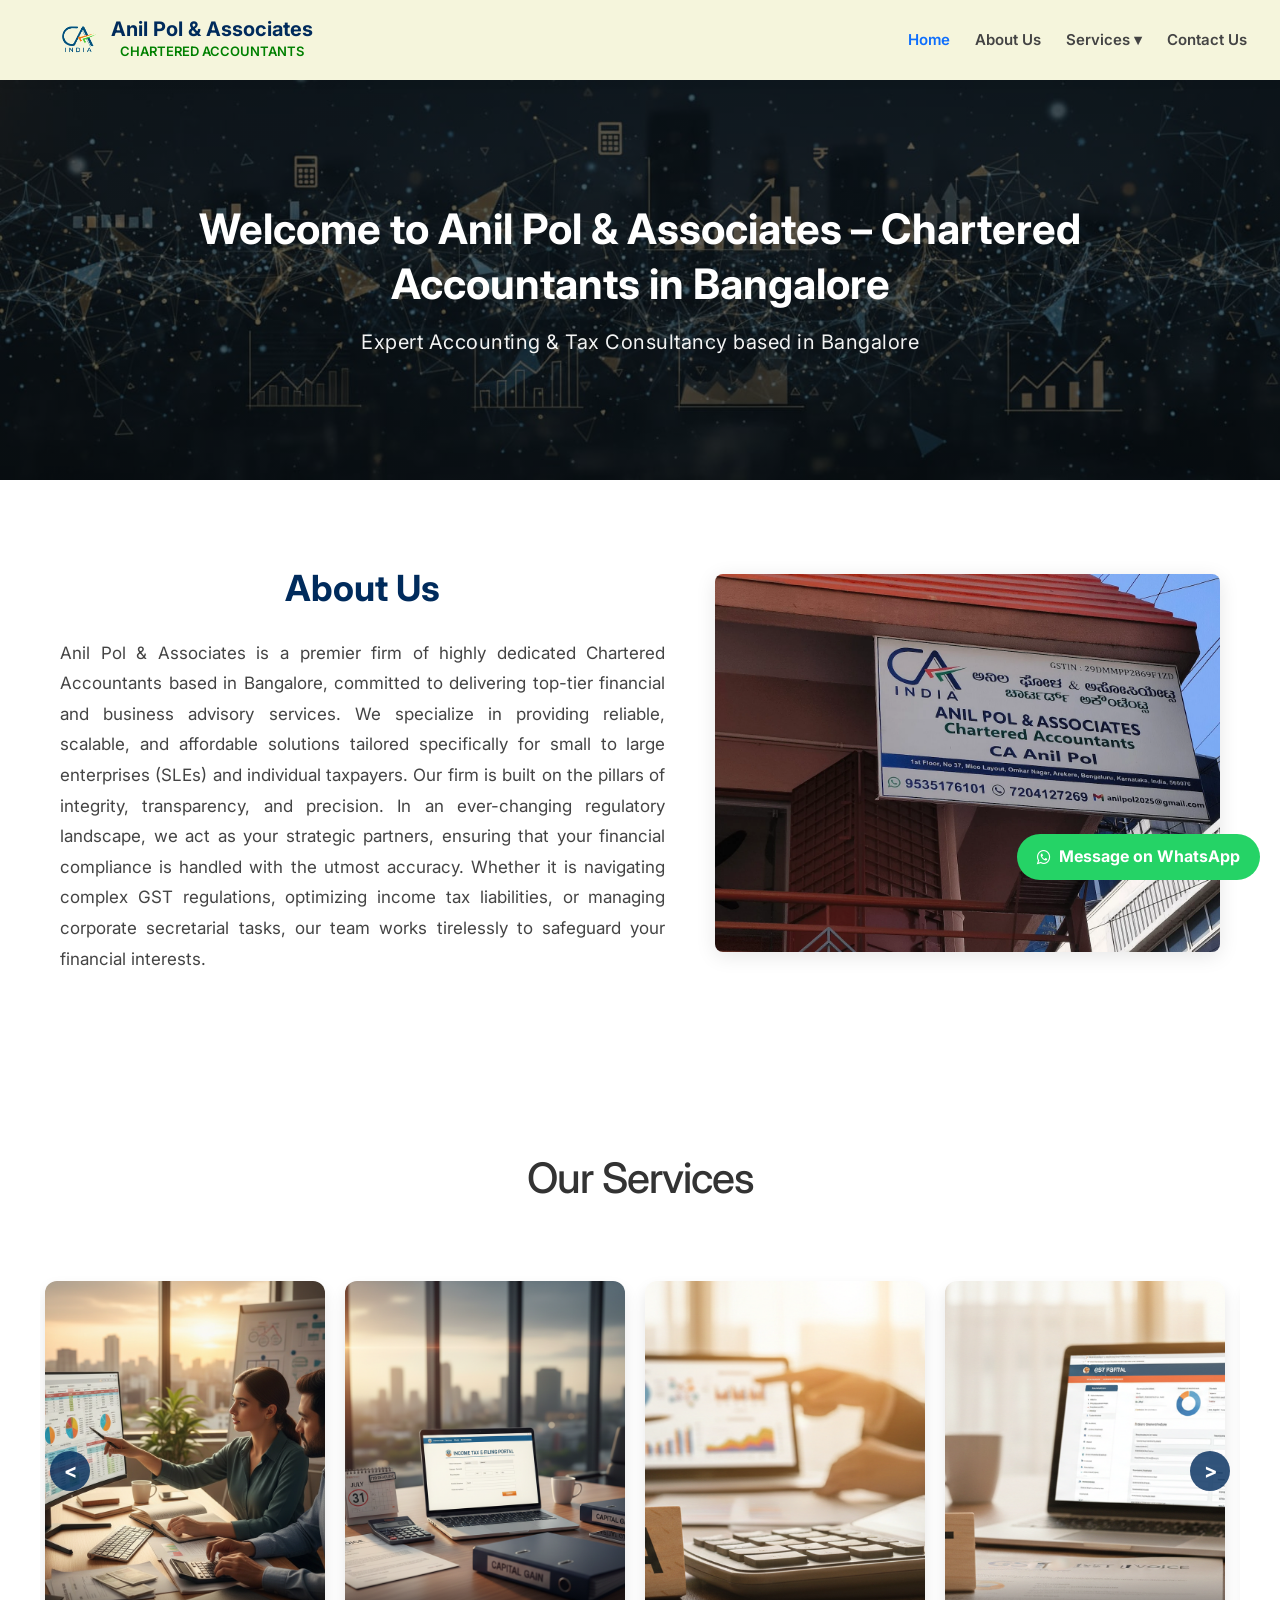
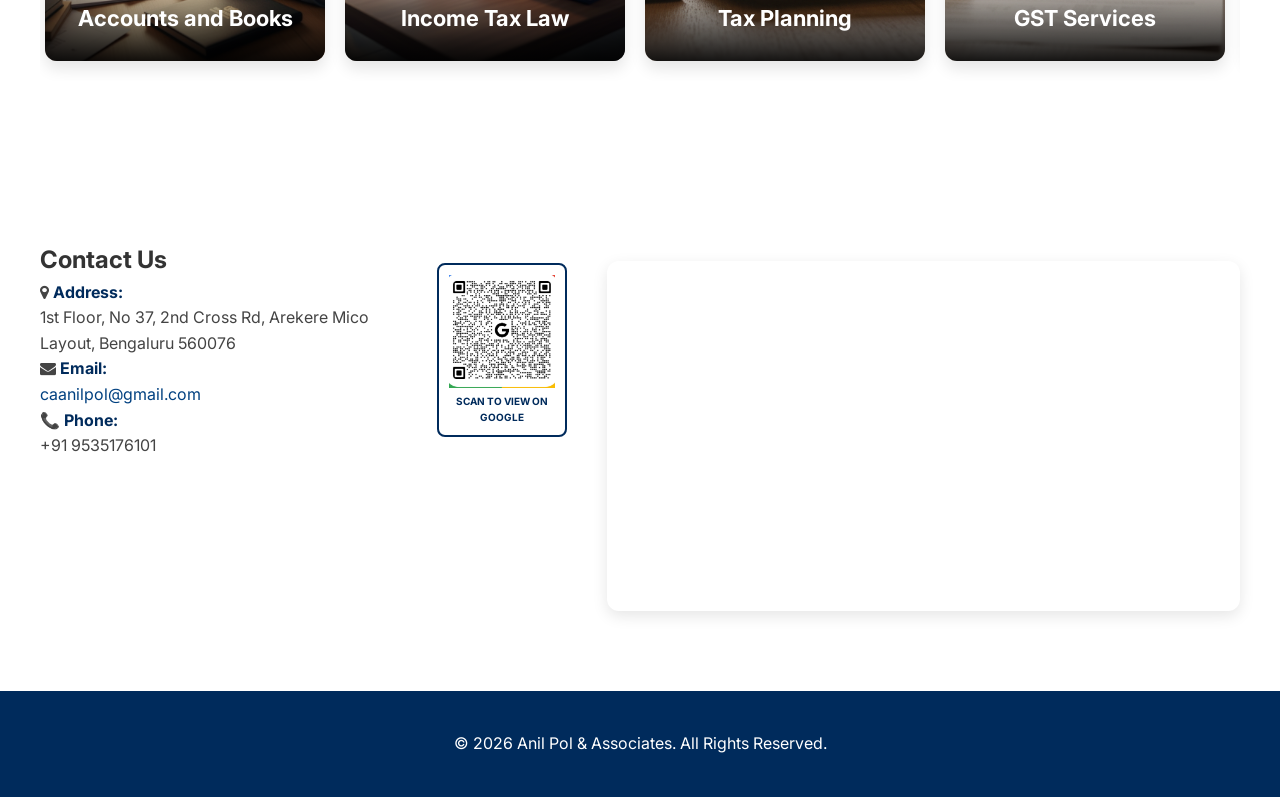
<file: index.html>
<!DOCTYPE html>
<html lang="en">
<head>
    <meta charset="UTF-8">
    <meta name="viewport" content="width=device-width, initial-scale=1.0">
    <meta name="google-site-verification" content="uOSFRYPXPcYVcTmSKEs0NU5tKs5gVDglqtIhGWwEavU" />
    <!-- PRIMARY SEO TITLE -->
    <title>Anil Pol & Associates | Chartered Accountants in Bangalore | CA Services</title>

    <!-- SEO DESCRIPTION (VERY IMPORTANT) -->
    <meta name="description" content="Anil Pol & Associates is a professional Chartered Accountant firm in Bangalore providing Accounting, GST, Income Tax, Auditing, Compliance and Virtual CFO services for businesses and individuals.">

    <!-- SEO KEYWORDS -->
    <meta name="keywords" content="Chartered Accountant Bangalore, CA in Bangalore, GST Consultant Bangalore, Income Tax Filing, Accounting Services India, Auditing Services, Anil Pol & Associates">

    <!-- AUTHOR -->
    <meta name="author" content="Anil Pol & Associates">

    <!-- GOOGLE INDEXING -->
    <meta name="robots" content="index, follow">
    <meta name="geo.region" content="IN-KA">
<meta name="geo.placename" content="Bangalore">
<meta name="geo.position" content="12.890686;77.594685">

    <!-- CANONICAL URL -->
    <link rel="canonical" href="https://canilpol.com/">

    <!-- OPEN GRAPH (For WhatsApp & Social Media Preview) -->
    <meta property="og:title" content="Anil Pol & Associates | Chartered Accountants">
    <meta property="og:description" content="Expert Accounting, GST and Tax Consultancy Services in Bangalore.">
    <meta property="og:image" content="https://canilpol.com/images/ca.jpeg">
    <meta property="og:url" content="https://canilpol.com/">
    <meta property="og:type" content="website">
   

    <!-- FAVICON (Optional but Recommended) -->
    <link rel="icon" href="images/ca.jpeg">

    <!-- CSS -->
    <link rel="stylesheet" href="style.css">

    <!-- GOOGLE FONT -->
    <link href="https://fonts.googleapis.com/css2?family=Inter:wght@400;600;700&display=swap" rel="stylesheet">

    <!-- FONT AWESOME -->
    <link rel="stylesheet" href="https://cdnjs.cloudflare.com/ajax/libs/font-awesome/4.7.0/css/font-awesome.min.css">
    
</head>
<body>
    <a href="https://wa.me/9535176101" class="whatsapp-float" target="_blank">
    <i class="fa fa-whatsapp"></i> <span>Message on WhatsApp</span>
</a>

    <header class="main-header">
        <div class="header-container">
            <div class="logo-area" onclick="location.href='index.html'">
    <img src="images/ca.jpeg" alt="CA Logo" class="main-logo">
    <div class="logo-text">
        <h1>Anil Pol & Associates</h1>
        <span>Chartered Accountants</span>
    </div>
</div>

            <nav class="nav-box">
                <ul class="nav-links">
                    <li><a href="index.html" class="active">Home</a></li>
                    <li><a href="about.html">About Us</a></li>
                    <li class="dropdown">
                        <a href="javascript:void(0)" class="dropbtn">Services ▾</a>
                        <ul class="dropdown-menu">
                            <li><a href="accounting.html">Accounting</a></li>
                            <li><a href="income-tax.html">Income Tax Law</a></li>
                            <li><a href="tax-planning.html">Tax Planning</a></li>
                            <li><a href="gst.html">Goods and Services Tax</a></li>
                            <li><a href="compliance.html">Company Law & Compliance</a></li>
                            <li><a href="Auditing.html">Auditing</a></li>
                            <li><a href="VirtualCFO.html">Virtual CFO</a></li>
                        </ul>
                    </li>
                    <li><a href="#contact-section">Contact Us</a></li>
                </ul>
            </nav>
        </div>
    </header>

    <main>
        <section class="hero-section">
   <div class="hero-overlay">
    <h1 class="hero-title">
        Welcome to Anil Pol & Associates – Chartered Accountants in Bangalore
    </h1>

    <p class="hero-subtitle">
        Expert Accounting & Tax Consultancy based in Bangalore
    </p>
</div>
</section>

       <section class="about-container section-padding">
    <div class="container">
        <div class="about-flex">
            
            <div class="about-text-container">
                <h2 class="home-heading-center">About Us</h2>
                <p>Anil Pol & Associates is a premier firm of highly dedicated Chartered Accountants based in Bangalore, committed to delivering top-tier financial and business advisory services. We specialize in providing reliable, scalable, and affordable solutions tailored specifically for small to large enterprises (SLEs) and individual taxpayers.

Our firm is built on the pillars of integrity, transparency, and precision. In an ever-changing regulatory landscape, we act as your strategic partners, ensuring that your financial compliance is handled with the utmost accuracy. Whether it is navigating complex GST regulations, optimizing income tax liabilities, or managing corporate secretarial tasks, our team works tirelessly to safeguard your financial interests.</p>
            </div>

            <div class="about-image">
                <img src="images/anilpo.webp" alt="Founder Office">
            </div>

        </div>
    </div>
</section>

        <section class="services-bg">
            <div class="container section-padding">
                <h2 class="center-title">Our Services</h2>
                
                <div class="slider-wrapper">
                    
                    <div class="slider-arrow left-arrow" onclick="document.querySelector('.netflix-slider').scrollBy({left: -300, behavior: 'smooth'})">&lt;</div>
                    
                    <div class="netflix-slider">
                        <div class="service-card">
                            <img src="images/acc.png" alt="Accounting and bookkeeping services in Bangalore">
                            <h3>Accounts and Books</h3> </div>
                        <div class="service-card">
                            <img src="images/inco.png" alt="Tax Law">
                            <h3>Income Tax Law</h3>
                        </div>
                        <div class="service-card">
                            <img src="images/tax.png" alt="Tax Planning">
                            <h3>Tax Planning</h3>
                        </div>
                        <div class="service-card">
                            <img src="images/GST.png" alt="GST">
                            <h3>GST Services</h3>
                        </div>
                        <div class="service-card">
                            <img src="images/Roc.png" alt="Company Law">
                            <h3>Company Law</h3>
                        </div>
                        <div class="service-card">
                            <img src="images/s2.png" alt="Company Law">
                            <h3>Auditing</h3>
                        </div>
                        <div class="service-card">
                            <img src="images/virtual1.png" alt="Company Law">
                            <h3>Virtual CFO</h3>
                        </div>
                    </div>

                    <div class="slider-arrow right-arrow" onclick="document.querySelector('.netflix-slider').scrollBy({left: 300, behavior: 'smooth'})">&gt;</div>
                </div>
            </div>
        </section>
        <div class="contact-info-centered">
    
   <section id="contact-section" class="container section-padding">
    <div class="contact-flex-wrapper">
        <div class="contact-left-group">
            <div class="contact-info-centered">
                <h2>Contact Us</h2>
                <div class="contact-details">
                   <p>
    <i class="fa fa-map-marker" aria-hidden="true"></i> 
    <strong>Address:</strong><br>
    1st Floor, No 37, 2nd Cross Rd, Arekere Mico Layout, Bengaluru 560076
</p>
<p>
    <i class="fa fa-envelope" aria-hidden="true"></i>
    <strong>Email:</strong><br>
    <a href="mailto:caanilpol@gmail.com" class="clickable-email">caanilpol@gmail.com</a>
</p>
                    <p><strong>📞 Phone:</strong><br> +91 9535176101</p>
                </div>
            </div>

            <div class="contact-scanner-mini">
                <img src="images/scanner.jpeg" alt="Scan to Contact">
                <p>SCAN TO VIEW ON GOOGLE</p>
            </div>
        </div>
        
        <div class="contact-map-box">
            <iframe src="https://www.google.com/maps/embed?pb=!1m18!1m12!1m3!1d3889.2648004338025!2d77.59468567462088!3d12.890686987417325!2m3!1f0!2f0!3f0!3m2!1i1024!2i768!4f13.1!3m3!1m2!1s0x3bae15007e5fe241%3A0xc75a568b3f8fa9dc!2sAnil%20Pol%20%26%20Associates!5e0!3m2!1sen!2sin!4v1771145655644!5m2!1sen!2sin" width="800" height="600" style="border:0;" allowfullscreen="" loading="lazy" referrerpolicy="no-referrer-when-downgrade"></iframe>
        </div>
    </div>
</section>

    <footer class="main-footer">
        <p>© 2026 Anil Pol & Associates. All Rights Reserved.</p>
    </footer>

    <script src="script.js"></script>
</body>
</html>
</file>
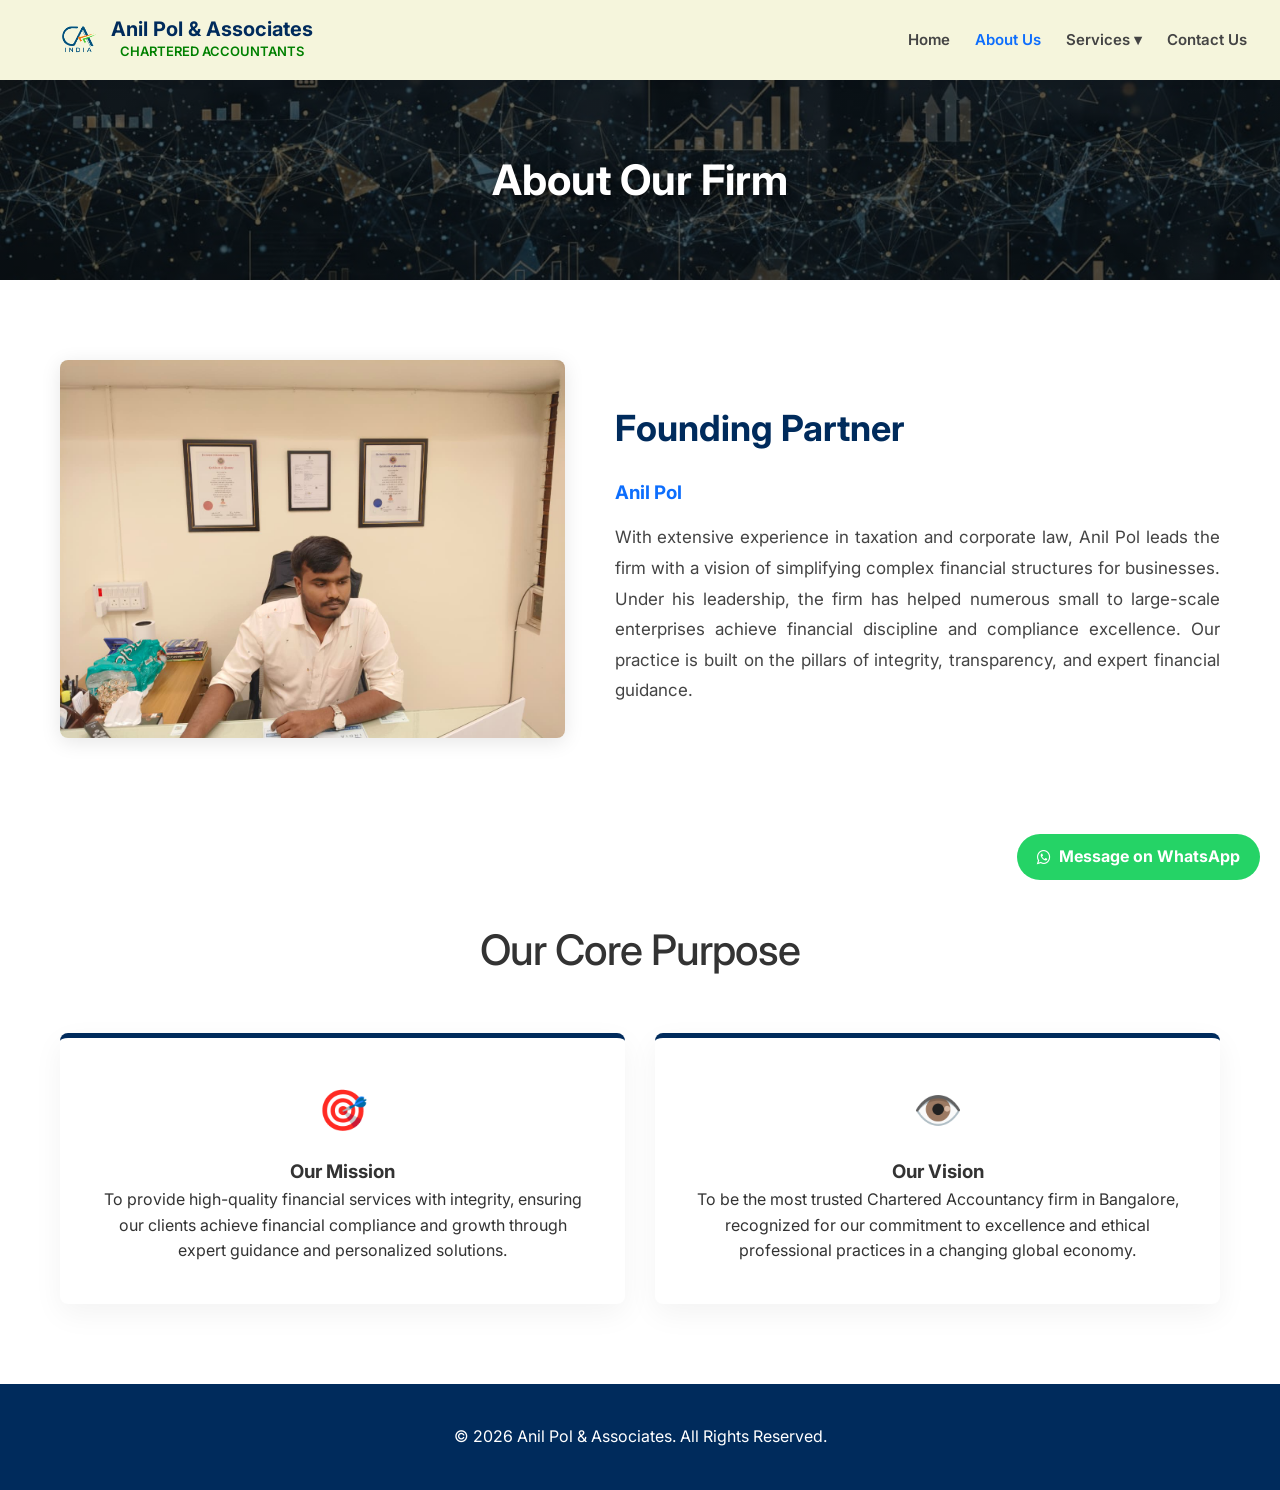
<file: about.html>
<!DOCTYPE html>
<html lang="en">
<head>
    <meta charset="UTF-8">
    <meta name="viewport" content="width=device-width, initial-scale=1.0">
    <title>About Us | Anil Pol & Associates</title>
    <link rel="stylesheet" href="style.css">
    <link href="https://fonts.googleapis.com/css2?family=Inter:wght@400;600;700&display=swap" rel="stylesheet">
    <link rel="stylesheet" href="https://cdnjs.cloudflare.com/ajax/libs/font-awesome/4.7.0/css/font-awesome.min.css">
</head>
<body>
    <a href="https://wa.me/9535176101" class="whatsapp-float" target="_blank">
        <i class="fa fa-whatsapp"></i> <span>Message on WhatsApp</span>
    </a>

    <header class="main-header">
        <div class="header-container">
            <div class="logo-area" onclick="location.href='index.html'">
                <img src="images/ca.jpeg" alt="CA Logo" class="main-logo">
                <div class="logo-text">
                    <h1>Anil Pol & Associates</h1>
                    <span>Chartered Accountants</span>
                </div>
            </div>

            <nav class="nav-box">
                <ul class="nav-links">
                    <li><a href="index.html">Home</a></li>
                    <li><a href="about.html" class="active">About Us</a></li>
                    <li class="dropdown">
                        <a href="javascript:void(0)" class="dropbtn">Services ▾</a>
                        <ul class="dropdown-menu">
                            <li><a href="accounting.html">Accounting</a></li>
                            <li><a href="income-tax.html">Income Tax Law</a></li>
                            <li><a href="tax-planning.html">Tax Planning</a></li>
                            <li><a href="gst.html">Goods and Services Tax</a></li>
                            <li><a href="compliance.html">Company Law & Compliance</a></li>
                            <li><a href="Auditing.html">Auditing</a></li>
                            <li><a href="VirtualCFO.html">Virtual CFO</a></li>
                        </ul>
                    </li>
                    <li><a href="index.html#contact-section">Contact Us</a></li>
                </ul>
            </nav>
        </div>
    </header>

    <main>
        <section class="hero-section" style="height: 200px;">
            <div class="hero-overlay">
                <h2>About Our Firm</h2>
            </div>
        </section>

        <section class="section-padding">
            <div class="container">
                <div class="about-flex">
                    <div class="about-image">
                        <img src="images/as.jpeg" alt="Anil Pol - Founding Partner">
                    </div>
                    <div class="about-text-container">
                        <h2>Founding Partner</h2>
                        <h3 style="color: var(--blue); margin-bottom: 15px;">Anil Pol</h3>
                        <p>With extensive experience in taxation and corporate law, Anil Pol leads the firm with a vision of simplifying complex financial structures for businesses. Under his leadership, the firm has helped numerous small to large-scale enterprises achieve financial discipline and compliance excellence. Our practice is built on the pillars of integrity, transparency, and expert financial guidance.</p>
                    </div>
                </div>
            </div>
        </section>

        <section class="services-bg section-padding">
            <div class="container">
                <h2 class="center-title">Our Core Purpose</h2>
                <div class="mission-grid">
                    
                    <div class="mv-box">
                        <div style="font-size: 40px; margin-bottom: 15px;">🎯</div>
                        <h3>Our Mission</h3>
                        <p>To provide high-quality financial services with integrity, ensuring our clients achieve financial compliance and growth through expert guidance and personalized solutions.</p>
                    </div>

                    <div class="mv-box">
                        <div style="font-size: 40px; margin-bottom: 15px;">👁️</div>
                        <h3>Our Vision</h3>
                        <p>To be the most trusted Chartered Accountancy firm in Bangalore, recognized for our commitment to excellence and ethical professional practices in a changing global economy.</p>
                    </div>

                </div>
            </div>
        </section>
    </main>

    <footer class="main-footer">
        <p>© 2026 Anil Pol & Associates. All Rights Reserved.</p>
    </footer>

    <script src="script.js"></script>
</body>
</html>
</file>
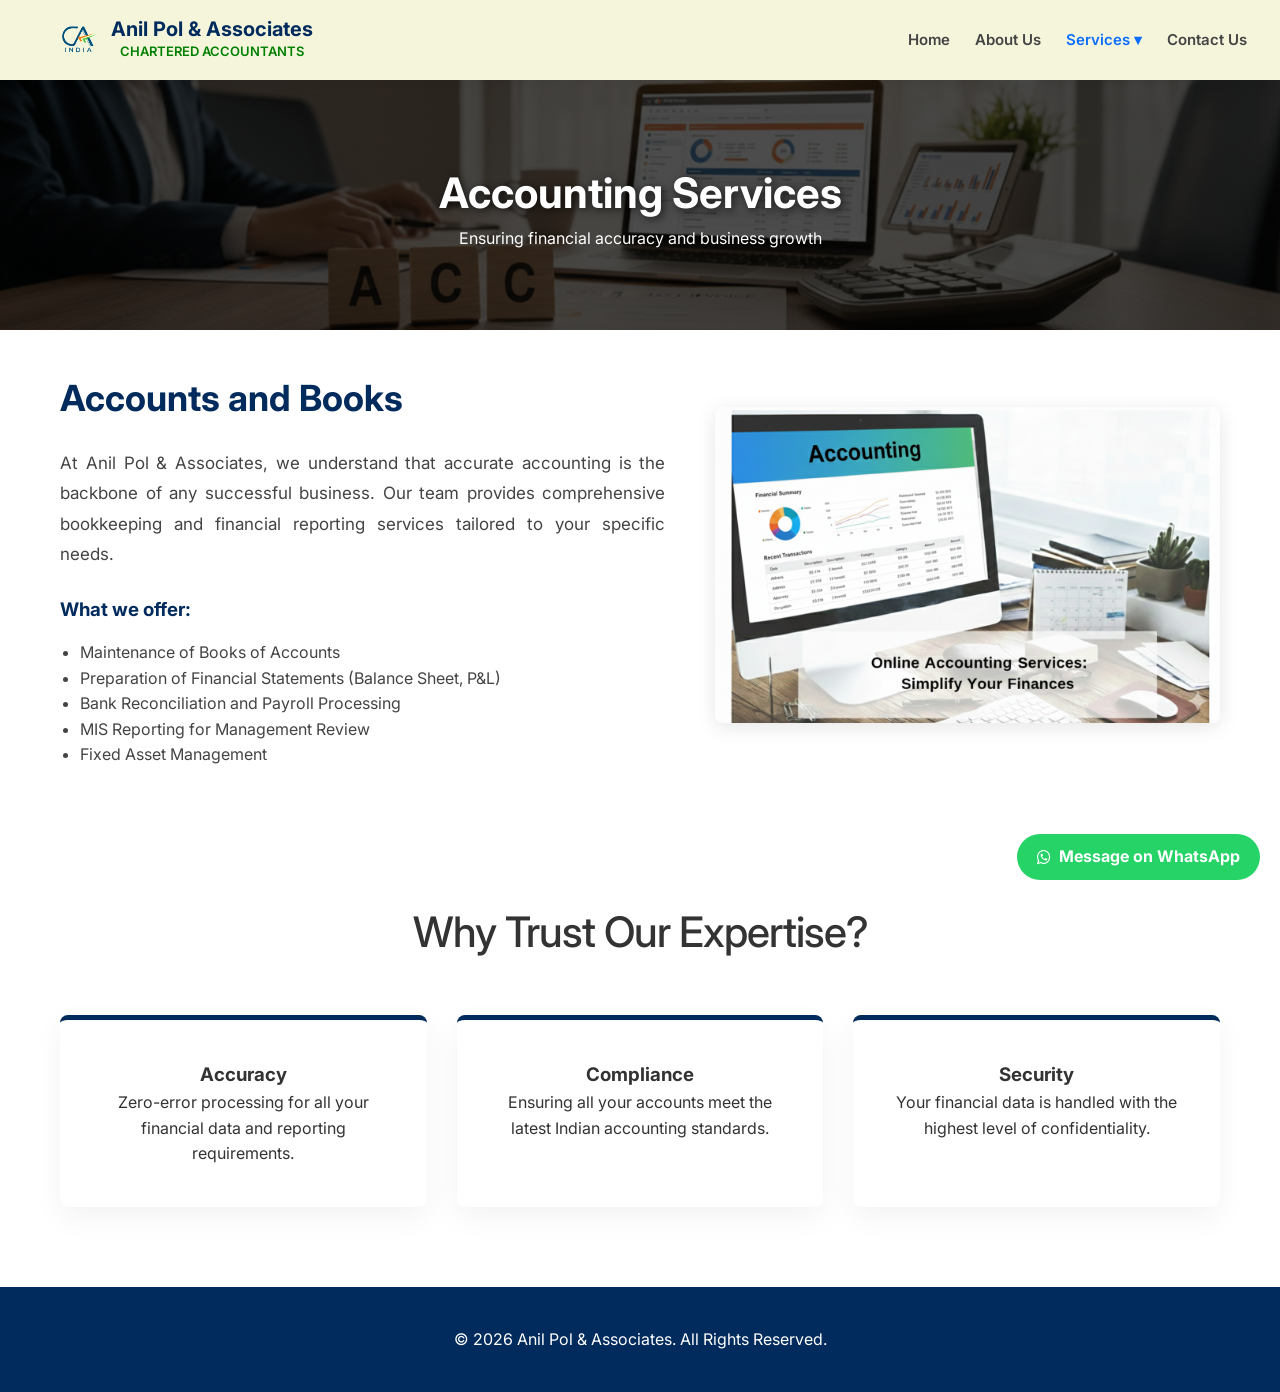
<file: accounting.html>
<!DOCTYPE html>
<html lang="en">
<head>
    <meta charset="UTF-8">
    <meta name="viewport" content="width=device-width, initial-scale=1.0">
    <title>Accounting Services | Anil Pol & Associates</title>
    <link rel="stylesheet" href="style.css">
    <link href="https://fonts.googleapis.com/css2?family=Inter:wght@400;600;700&display=swap" rel="stylesheet">
    <link rel="stylesheet" href="https://cdnjs.cloudflare.com/ajax/libs/font-awesome/4.7.0/css/font-awesome.min.css">
</head>
<body>
    <a href="https://wa.me/9535176101" class="whatsapp-float" target="_blank">
        <i class="fa fa-whatsapp"></i> <span>Message on WhatsApp</span>
    </a>

    <header class="main-header">
        <div class="header-container">
            <div class="logo-area" onclick="location.href='index.html'">
                <img src="images/ca.jpeg" alt="CA Logo" class="main-logo">
                <div class="logo-text">
                    <h1>Anil Pol & Associates</h1>
                    <span>Chartered Accountants</span>
                </div>
            </div>
            <nav class="nav-box">
                <ul class="nav-links">
                    <li><a href="index.html">Home</a></li>
                    <li><a href="about.html">About Us</a></li>
                    <li class="dropdown">
                        <a href="#" class="active">Services ▾</a>
                        <ul class="dropdown-menu">
                            <li><a href="income-tax.html">Income Tax Law</a></li>
                            <li><a href="tax-planning.html">Tax Planning</a></li>
                            <li><a href="gst.html">Goods and Services Tax</a></li>
                            <li><a href="compliance.html">Company Law & Compliance</a></li>>
                            <li><a href="Auditing.html">Auditing</a></li>
                            <li><a href="VirtualCFO.html">Virtual CFO</a></li>
                        </ul>
                    </li>
                    <li><a href="index.html#contact-section">Contact Us</a></li>
                </ul>
            </nav>
        </div>
    </header>

    <main>
        <section class="hero-section" style="height: 250px; background-image: linear-gradient(rgba(0,0,0,0.7), rgba(0,0,0,0.7)), url('images/AccW.png');">
            <div class="hero-overlay">
                <h2>Accounting Services</h2>
                <p>Ensuring financial accuracy and business growth</p>
            </div>
        </section>

       <section class="section-padding service-page">
            <div class="container">
                <div class="about-flex">
                    <div class="about-text-container">
                        <h2>Accounts and Books</h2>
                        <p>At Anil Pol & Associates, we understand that accurate accounting is the backbone of any successful business. Our team provides comprehensive bookkeeping and financial reporting services tailored to your specific needs.</p>
                        
                        <h3 style="margin-top: 25px; color: var(--navy);">What we offer:</h3>
                        <ul style="margin-left: 20px; margin-top: 15px; color: var(--text-grey);">
                            <li>Maintenance of Books of Accounts</li>
                            <li>Preparation of Financial Statements (Balance Sheet, P&L)</li>
                            <li>Bank Reconciliation and Payroll Processing</li>
                            <li>MIS Reporting for Management Review</li>
                            <li>Fixed Asset Management</li>
                        </ul>
                    </div>
                    <div class="about-image">
                        <img src="images/Accounting.png" alt="Accounting Professional" style="max-height: 400px; object-fit: cover;">
                    </div>
                </div>
            </div>
        </section>

        <section class="services-bg section-padding">
            <div class="container">
                <h2 class="center-title">Why Trust Our Expertise?</h2>
                <div class="mission-grid">
                    <div class="mv-box">
                        <h3>Accuracy</h3>
                        <p>Zero-error processing for all your financial data and reporting requirements.</p>
                    </div>
                    <div class="mv-box">
                        <h3>Compliance</h3>
                        <p>Ensuring all your accounts meet the latest Indian accounting standards.</p>
                    </div>
                    <div class="mv-box">
                        <h3>Security</h3>
                        <p>Your financial data is handled with the highest level of confidentiality.</p>
                    </div>
                </div>
            </div>
        </section>
    </main>

    <footer class="main-footer">
        <p>© 2026 Anil Pol & Associates. All Rights Reserved.</p>
    </footer>

</body>
</html>
</file>
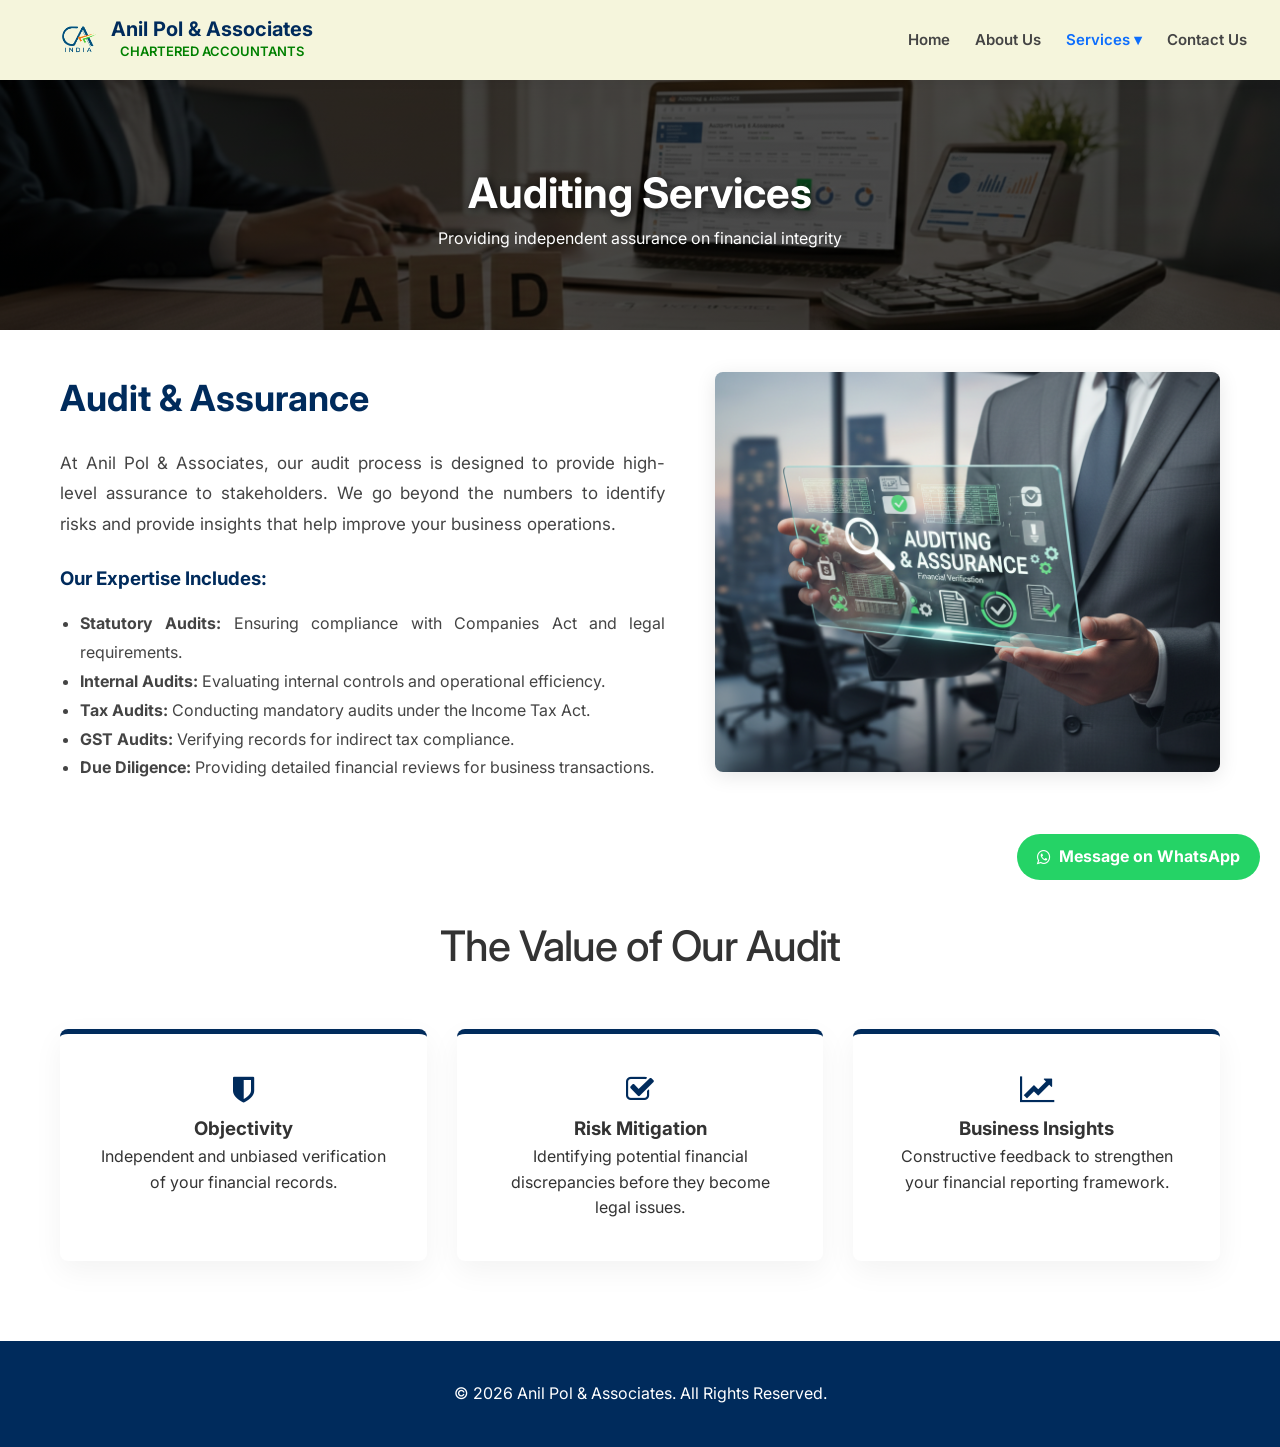
<file: Auditing.html>
<!DOCTYPE html>
<html lang="en">
<head>
    <meta charset="UTF-8">
    <meta name="viewport" content="width=device-width, initial-scale=1.0">
    <title>Auditing Services | Anil Pol & Associates</title>
    <link rel="stylesheet" href="style.css">
    <link href="https://fonts.googleapis.com/css2?family=Inter:wght@400;600;700&display=swap" rel="stylesheet">
    <link rel="stylesheet" href="https://cdnjs.cloudflare.com/ajax/libs/font-awesome/4.7.0/css/font-awesome.min.css">
</head>
<body>
    <a href="https://wa.me/9535176101" class="whatsapp-float" target="_blank">
        <i class="fa fa-whatsapp"></i> <span>Message on WhatsApp</span>
    </a>

    <header class="main-header">
        <div class="header-container">
            <div class="logo-area" onclick="location.href='index.html'">
                <img src="images/ca.jpeg" alt="CA Logo" class="main-logo">
                <div class="logo-text">
                    <h1>Anil Pol & Associates</h1>
                    <span>Chartered Accountants</span>
                </div>
            </div>
            <nav class="nav-box">
                <ul class="nav-links">
                    <li><a href="index.html">Home</a></li>
                    <li><a href="about.html">About Us</a></li>
                    <li class="dropdown">
                        <a href="#" class="active">Services ▾</a>
                        <ul class="dropdown-menu">
                            <li><a href="accounting.html">Accounting</a></li>
                            <li><a href="income-tax.html">Income Tax Law</a></li>
                            <li><a href="tax-planning.html">Tax Planning</a></li>
                            <li><a href="gst.html">Goods and Services Tax</a></li>
                            <li><a href="compliance.html">Company Law & Compliance</a></li>
                            <li><a href="VirtualCFO.html">Virtual CFO</a></li>
                        </ul>
                    </li>
                    <li><a href="index.html#contact-section">Contact Us</a></li>
                </ul>
            </nav>
        </div>
    </header>

    <main>
        <section class="hero-section" style="height: 250px; background-image: linear-gradient(rgba(0,0,0,0.7), rgba(0,0,0,0.7)), url('images/Audinbg.png');">
            <div class="hero-overlay">
                <h2>Auditing Services</h2>
                <p>Providing independent assurance on financial integrity</p>
            </div>
        </section>

        <section class="section-padding service-page">
            <div class="container">
                <div class="about-flex">
                    <div class="about-text-container">
                        <h2>Audit & Assurance</h2>
                        <p>At Anil Pol & Associates, our audit process is designed to provide high-level assurance to stakeholders. We go beyond the numbers to identify risks and provide insights that help improve your business operations.</p>
                        
                        <h3 style="margin-top: 25px; color: var(--navy);">Our Expertise Includes:</h3>
                        <ul style="margin-left: 20px; margin-top: 15px; color: var(--text-grey); line-height: 1.8;">
                            <li><strong>Statutory Audits:</strong> Ensuring compliance with Companies Act and legal requirements.</li>
                            <li><strong>Internal Audits:</strong> Evaluating internal controls and operational efficiency.</li>
                            <li><strong>Tax Audits:</strong> Conducting mandatory audits under the Income Tax Act.</li>
                            <li><strong>GST Audits:</strong> Verifying records for indirect tax compliance.</li>
                            <li><strong>Due Diligence:</strong> Providing detailed financial reviews for business transactions.</li>
                        </ul>
                    </div>
                    <div class="about-image">
                        <img src="images/Adut.png" alt="Auditing Professional" style="max-height: 400px; width: 100%; object-fit: cover; border-radius: 8px;">
                    </div>
                </div>
            </div>
        </section>

        <section class="services-bg section-padding">
            <div class="container">
                <h2 class="center-title">The Value of Our Audit</h2>
                <div class="mission-grid">
                    <div class="mv-box">
                        <i class="fa fa-shield" style="font-size: 30px; color: var(--navy); margin-bottom: 10px;"></i>
                        <h3>Objectivity</h3>
                        <p>Independent and unbiased verification of your financial records.</p>
                    </div>
                    <div class="mv-box">
                        <i class="fa fa-check-square-o" style="font-size: 30px; color: var(--navy); margin-bottom: 10px;"></i>
                        <h3>Risk Mitigation</h3>
                        <p>Identifying potential financial discrepancies before they become legal issues.</p>
                    </div>
                    <div class="mv-box">
                        <i class="fa fa-line-chart" style="font-size: 30px; color: var(--navy); margin-bottom: 10px;"></i>
                        <h3>Business Insights</h3>
                        <p>Constructive feedback to strengthen your financial reporting framework.</p>
                    </div>
                </div>
            </div>
        </section>
    </main>

    <footer class="main-footer">
        <p>© 2026 Anil Pol & Associates. All Rights Reserved.</p>
    </footer>
</body>
</html>
</file>
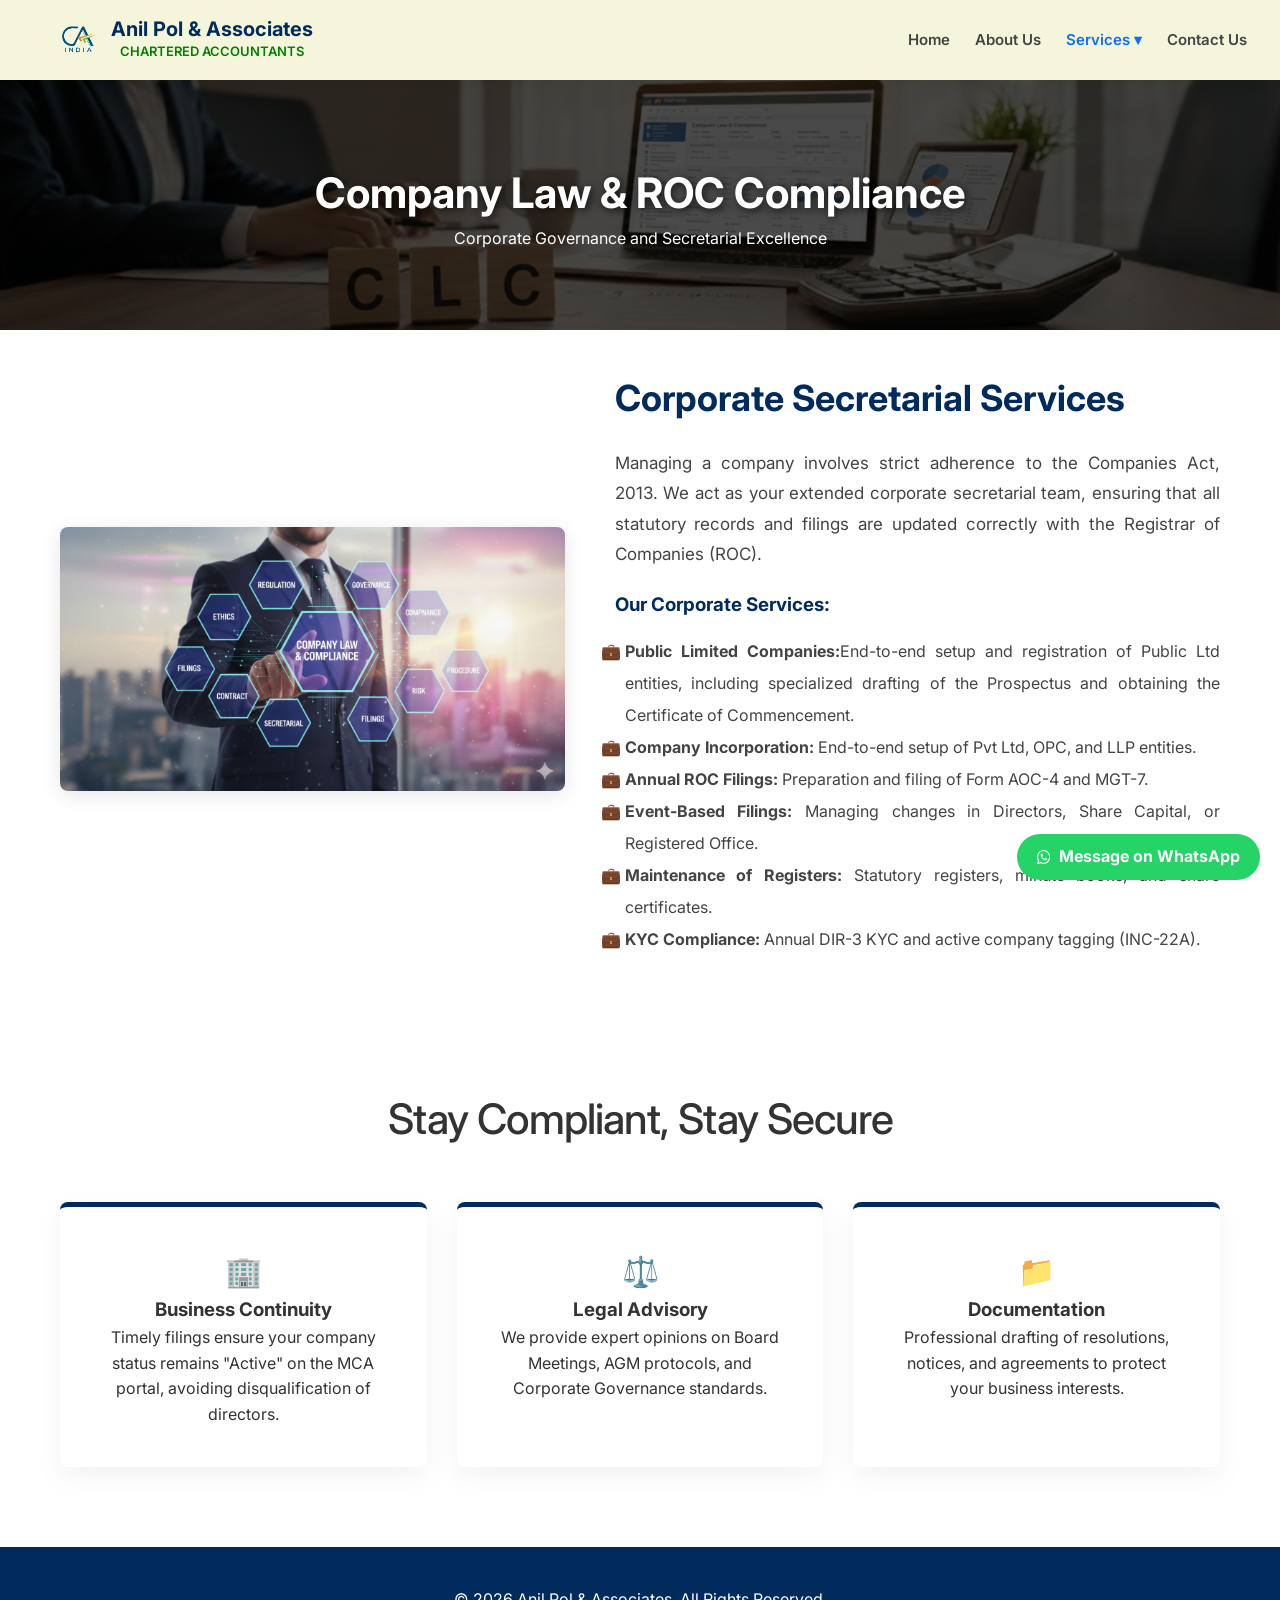
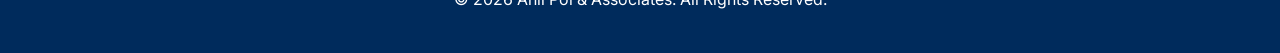
<file: compliance.html>
<!DOCTYPE html>
<html lang="en">
<head>
    <meta charset="UTF-8">
    <meta name="viewport" content="width=device-width, initial-scale=1.0">
    <title>Company Law & Compliance | Anil Pol & Associates</title>
    <link rel="stylesheet" href="style.css">
    <link href="https://fonts.googleapis.com/css2?family=Inter:wght@400;600;700&display=swap" rel="stylesheet">
    <link rel="stylesheet" href="https://cdnjs.cloudflare.com/ajax/libs/font-awesome/4.7.0/css/font-awesome.min.css">
</head>
<body>
    <a href="https://wa.me/9535176101" class="whatsapp-float" target="_blank">
        <i class="fa fa-whatsapp"></i> <span>Message on WhatsApp</span>
    </a>

    <header class="main-header">
        <div class="header-container">
            <div class="logo-area" onclick="location.href='index.html'">
                <img src="images/ca.jpeg" alt="CA Logo" class="main-logo">
                <div class="logo-text">
                    <h1>Anil Pol & Associates</h1>
                    <span>Chartered Accountants</span>
                </div>
            </div>
            <nav class="nav-box">
                <ul class="nav-links">
                    <li><a href="index.html">Home</a></li>
                    <li><a href="about.html">About Us</a></li>
                    <li class="dropdown">
                        <a href="#" class="active">Services ▾</a>
                        <ul class="dropdown-menu">
                            <li><a href="accounting.html">Accounting</a></li>
                            <li><a href="income-tax.html">Income Tax Law</a></li>
                            <li><a href="tax-planning.html">Tax Planning</a></li>
                            <li><a href="gst.html">Goods and Services Tax</a></li>
                            <li><a href="Auditing.html">Auditing</a></li>
                            <li><a href="VirtualCFO.html">Virtual CFO</a></li>
                        </ul>
                    </li>
                    <li><a href="index.html#contact-section">Contact Us</a></li>
                </ul>
            </nav>
        </div>
    </header>

    <main>
        <section class="hero-section" style="height: 250px; background-image: linear-gradient(rgba(0,0,0,0.7), rgba(0,0,0,0.7)), url('images/comp&com.png');">
            <div class="hero-overlay">
                <h2>Company Law & ROC Compliance</h2>
                <p>Corporate Governance and Secretarial Excellence</p>
            </div>
        </section>

       <section class="section-padding service-page">
            <div class="container">
                <div class="about-flex">
                    <div class="about-image">
                        <img src="images/compilence.png" alt="Corporate Compliance and ROC Filing">
                    </div>
                    <div class="about-text-container">
                        <h2>Corporate Secretarial Services</h2>
                        <p>Managing a company involves strict adherence to the Companies Act, 2013. We act as your extended corporate secretarial team, ensuring that all statutory records and filings are updated correctly with the Registrar of Companies (ROC).</p>
                        
                        <h3 style="margin-top: 20px; color: var(--navy);">Our Corporate Services:</h3>
                        <ul style="margin-top: 15px; color: var(--text-grey); list-style-type: '💼 '; padding-left: 10px; line-height: 2;">
                            <li><strong>Public Limited Companies:</strong>End-to-end setup and registration of Public Ltd entities, including specialized drafting of the Prospectus and obtaining the Certificate of Commencement.</li>
                            <li><strong>Company Incorporation:</strong> End-to-end setup of Pvt Ltd, OPC, and LLP entities.</li>
                            <li><strong>Annual ROC Filings:</strong> Preparation and filing of Form AOC-4 and MGT-7.</li>
                            <li><strong>Event-Based Filings:</strong> Managing changes in Directors, Share Capital, or Registered Office.</li>
                            <li><strong>Maintenance of Registers:</strong> Statutory registers, minute books, and share certificates.</li>
                            <li><strong>KYC Compliance:</strong> Annual DIR-3 KYC and active company tagging (INC-22A).</li>
                        </ul>
                    </div>
                </div>
            </div>
        </section>

        <section class="services-bg section-padding">
            <div class="container">
                <h2 class="center-title">Stay Compliant, Stay Secure</h2>
                <div class="mission-grid">
                    <div class="mv-box">
                        <div style="font-size: 30px;">🏢</div>
                        <h3>Business Continuity</h3>
                        <p>Timely filings ensure your company status remains "Active" on the MCA portal, avoiding disqualification of directors.</p>
                    </div>
                    <div class="mv-box">
                        <div style="font-size: 30px;">⚖️</div>
                        <h3>Legal Advisory</h3>
                        <p>We provide expert opinions on Board Meetings, AGM protocols, and Corporate Governance standards.</p>
                    </div>
                    <div class="mv-box">
                        <div style="font-size: 30px;">📁</div>
                        <h3>Documentation</h3>
                        <p>Professional drafting of resolutions, notices, and agreements to protect your business interests.</p>
                    </div>
                </div>
            </div>
        </section>
    </main>

    <footer class="main-footer">
        <p>© 2026 Anil Pol & Associates. All Rights Reserved.</p>
    </footer>

</body>
</html>
</file>
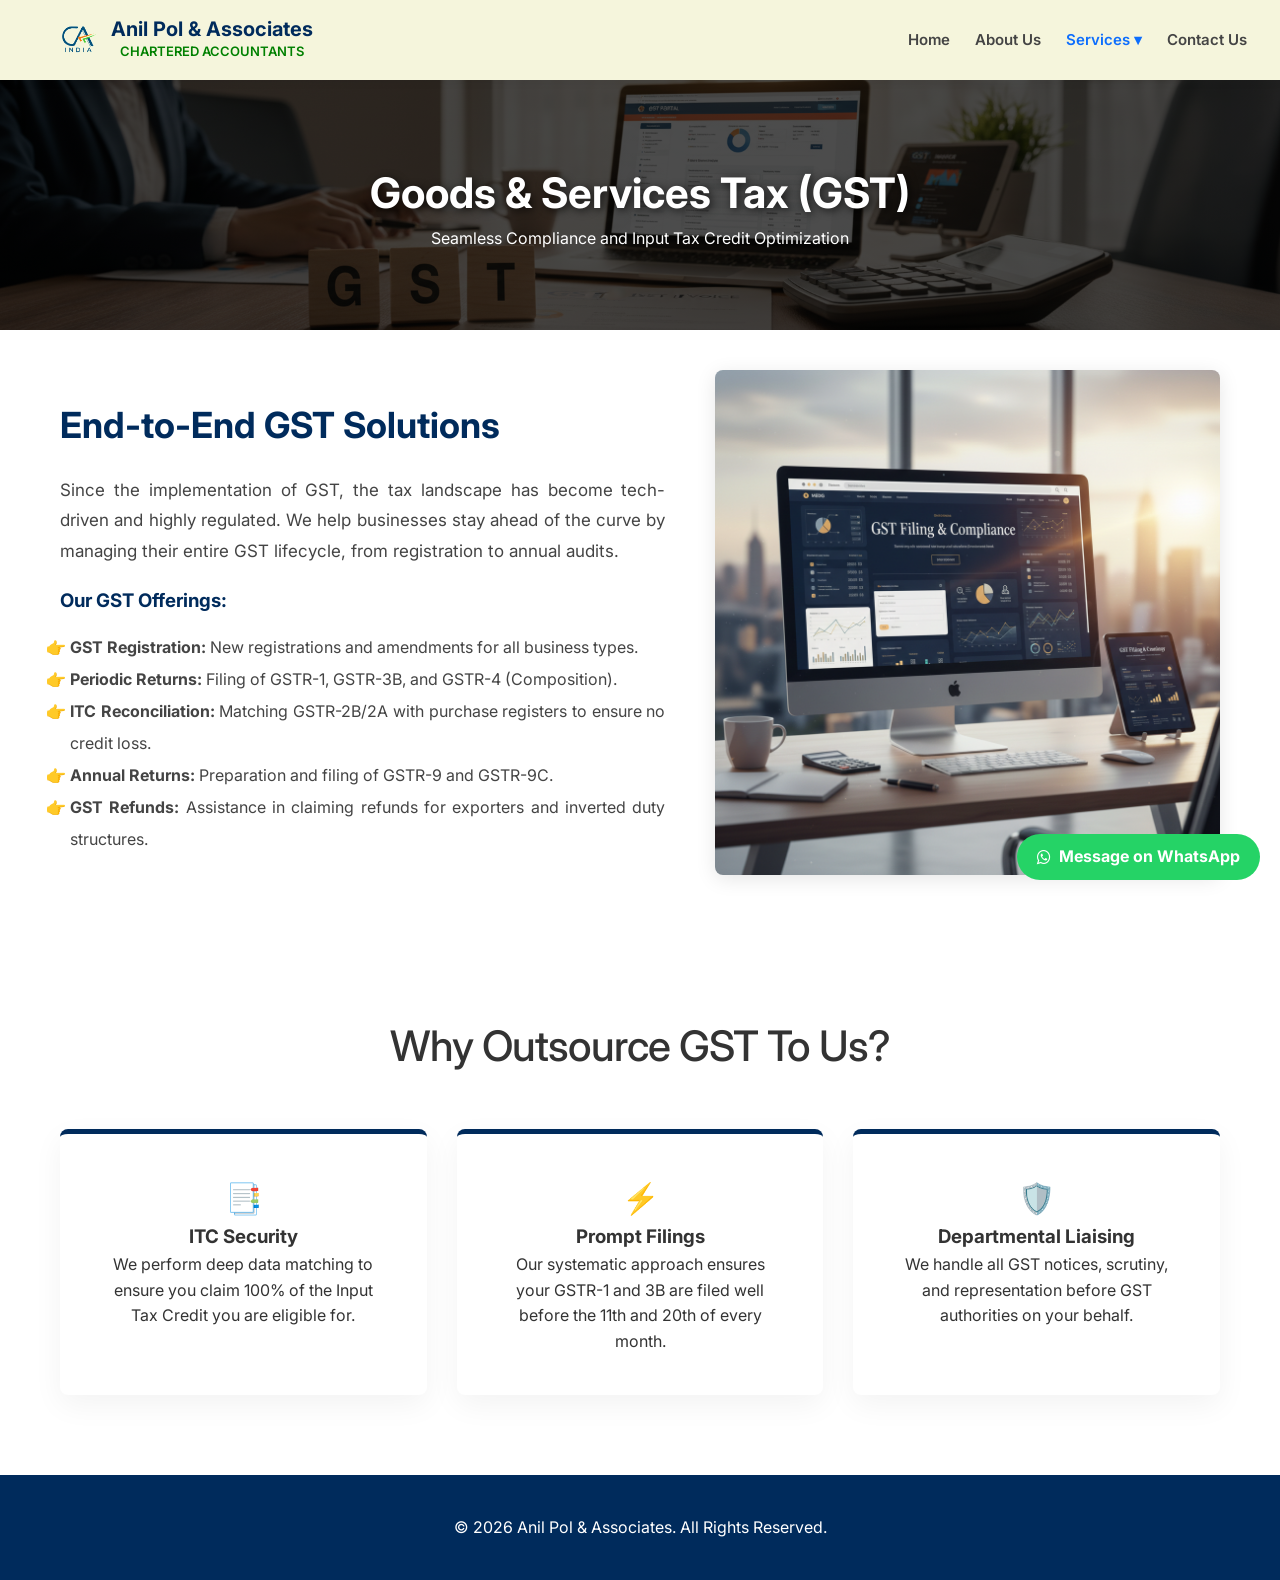
<file: gst.html>
<!DOCTYPE html>
<html lang="en">
<head>
    <meta charset="UTF-8">
    <meta name="viewport" content="width=device-width, initial-scale=1.0">
    <title>GST Services | Anil Pol & Associates</title>
    <link rel="stylesheet" href="style.css">
    <link href="https://fonts.googleapis.com/css2?family=Inter:wght@400;600;700&display=swap" rel="stylesheet">
    <link rel="stylesheet" href="https://cdnjs.cloudflare.com/ajax/libs/font-awesome/4.7.0/css/font-awesome.min.css">
</head>
<body>
    <a href="https://wa.me/9535176101" class="whatsapp-float" target="_blank">
        <i class="fa fa-whatsapp"></i> <span>Message on WhatsApp</span>
    </a>

    <header class="main-header">
        <div class="header-container">
            <div class="logo-area" onclick="location.href='index.html'">
                <img src="images/ca.jpeg" alt="CA Logo" class="main-logo">
                <div class="logo-text">
                    <h1>Anil Pol & Associates</h1>
                    <span>Chartered Accountants</span>
                </div>
            </div>
            <nav class="nav-box">
                <ul class="nav-links">
                    <li><a href="index.html">Home</a></li>
                    <li><a href="about.html">About Us</a></li>
                    <li class="dropdown">
                        <a href="#" class="active">Services ▾</a>
                        <ul class="dropdown-menu">
                             <li><a href="accounting.html">Accounting</a></li>
                            <li><a href="income-tax.html">Income Tax Law</a></li>
                            <li><a href="tax-planning.html">Tax Planning</a></li>
                            <li><a href="compliance.html">Company Law & Compliance</a></li>
                            <li><a href="Auditing.html">Auditing</a></li>
                            <li><a href="VirtualCFO.html">Virtual CFO</a></li>
                        </ul>
                    </li>
                    <li><a href="index.html#contact-section">Contact Us</a></li>
                </ul>
            </nav>
        </div>
    </header>

    <main>
        <section class="hero-section" style="height: 250px; background-image: linear-gradient(rgba(0,0,0,0.7), rgba(0,0,0,0.7)), url('images/GST.png');">
            <div class="hero-overlay">
                <h2>Goods & Services Tax (GST)</h2>
                <p>Seamless Compliance and Input Tax Credit Optimization</p>
            </div>
        </section>

        <section class="section-padding service-page">
            <div class="container">
                <div class="about-flex">
                    <div class="about-text-container">
                        <h2>End-to-End GST Solutions</h2>
                        <p>Since the implementation of GST, the tax landscape has become tech-driven and highly regulated. We help businesses stay ahead of the curve by managing their entire GST lifecycle, from registration to annual audits.</p>
                        
                        <h3 style="margin-top: 20px; color: var(--navy);">Our GST Offerings:</h3>
                        <ul style="margin-top: 15px; color: var(--text-grey); list-style-type: '👉 '; padding-left: 10px; line-height: 2;">
                            <li><strong>GST Registration:</strong> New registrations and amendments for all business types.</li>
                            <li><strong>Periodic Returns:</strong> Filing of GSTR-1, GSTR-3B, and GSTR-4 (Composition).</li>
                            <li><strong>ITC Reconciliation:</strong> Matching GSTR-2B/2A with purchase registers to ensure no credit loss.</li>
                            <li><strong>Annual Returns:</strong> Preparation and filing of GSTR-9 and GSTR-9C.</li>
                            <li><strong>GST Refunds:</strong> Assistance in claiming refunds for exporters and inverted duty structures.</li>
                        </ul>
                    </div>
                    <div class="about-image">
                        <img src="images/GST2.png" alt="GST Filing and Compliance">
                    </div>
                </div>
            </div>
        </section>

        <section class="services-bg section-padding">
            <div class="container">
                <h2 class="center-title">Why Outsource GST To Us?</h2>
                <div class="mission-grid">
                    <div class="mv-box">
                        <div style="font-size: 30px;">📑</div>
                        <h3>ITC Security</h3>
                        <p>We perform deep data matching to ensure you claim 100% of the Input Tax Credit you are eligible for.</p>
                    </div>
                    <div class="mv-box">
                        <div style="font-size: 30px;">⚡</div>
                        <h3>Prompt Filings</h3>
                        <p>Our systematic approach ensures your GSTR-1 and 3B are filed well before the 11th and 20th of every month.</p>
                    </div>
                    <div class="mv-box">
                        <div style="font-size: 30px;">🛡️</div>
                        <h3>Departmental Liaising</h3>
                        <p>We handle all GST notices, scrutiny, and representation before GST authorities on your behalf.</p>
                    </div>
                </div>
            </div>
        </section>
    </main>

    <footer class="main-footer">
        <p>© 2026 Anil Pol & Associates. All Rights Reserved.</p>
    </footer>

</body>
</html>
</file>
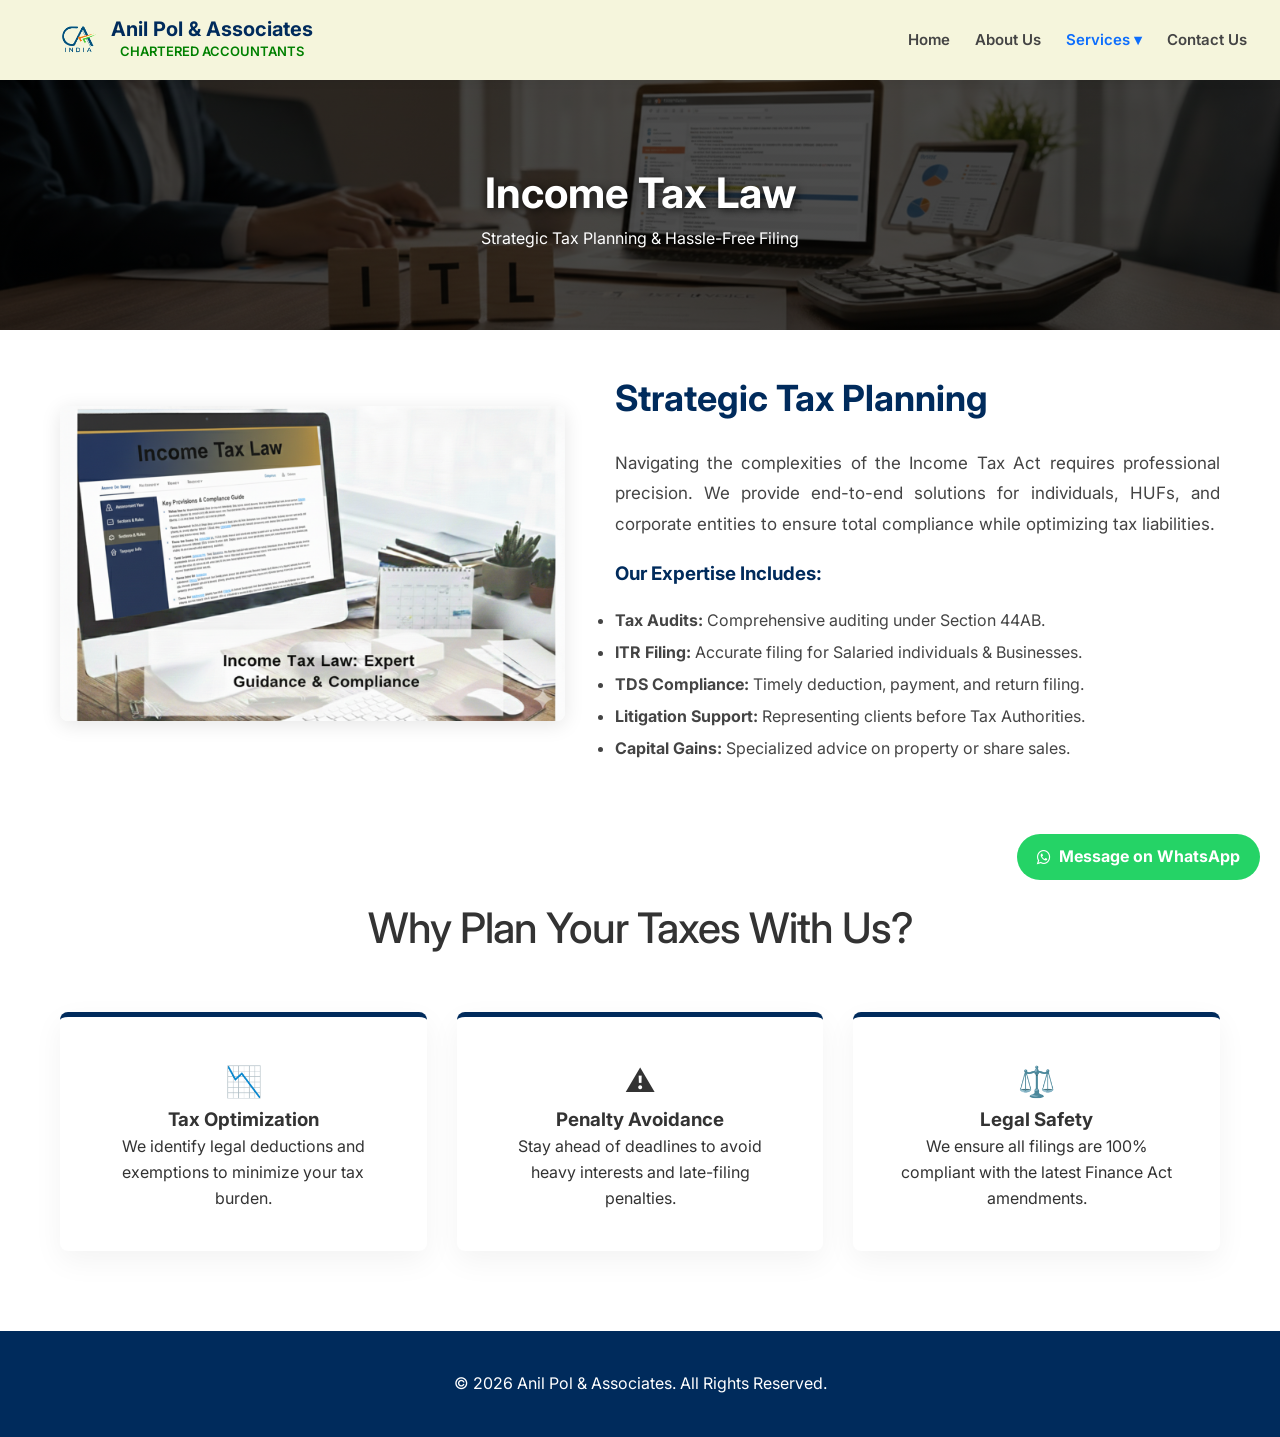
<file: income-tax.html>
<!DOCTYPE html>
<html lang="en">
<head>
    <meta charset="UTF-8">
    <meta name="viewport" content="width=device-width, initial-scale=1.0">
    <title>Income Tax Law Services | Anil Pol & Associates</title>
    <link rel="stylesheet" href="style.css">
    <link href="https://fonts.googleapis.com/css2?family=Inter:wght@400;600;700&display=swap" rel="stylesheet">
    <link rel="stylesheet" href="https://cdnjs.cloudflare.com/ajax/libs/font-awesome/4.7.0/css/font-awesome.min.css">
</head>
<body>
    <a href="https://wa.me/9535176101" class="whatsapp-float" target="_blank">
        <i class="fa fa-whatsapp"></i> <span>Message on WhatsApp</span>
    </a>

    <header class="main-header">
        <div class="header-container">
            <div class="logo-area" onclick="location.href='index.html'">
                <img src="images/ca.jpeg" alt="CA Logo" class="main-logo">
                <div class="logo-text">
                    <h1>Anil Pol & Associates</h1>
                    <span>Chartered Accountants</span>
                </div>
            </div>
            <nav class="nav-box">
                <ul class="nav-links">
                    <li><a href="index.html">Home</a></li>
                    <li><a href="about.html">About Us</a></li>
                    <li class="dropdown">
                        <a href="#" class="active">Services ▾</a>
                        <ul class="dropdown-menu">
                            <li><a href="accounting.html">Accounting</a></li>
                            <li><a href="tax-planning.html">Tax Planning</a></li>
                            <li><a href="gst.html">Goods and Services Tax</a></li>
                            <li><a href="compliance.html">Company Law & Compliance</a></li>
                            <li><a href="Auditing.html">Auditing</a></li>
                            <li><a href="VirtualCFO.html">Virtual CFO</a></li>
                        </ul>
                    </li>
                    <li><a href="index.html#contact-section">Contact Us</a></li>
                </ul>
            </nav>
        </div>
    </header>

    <main>
        <section class="hero-section" style="height: 250px; background-image: linear-gradient(rgba(0,0,0,0.7), rgba(0,0,0,0.7)), url('images/incmtax.png');">
            <div class="hero-overlay">
                <h2>Income Tax Law</h2>
                <p>Strategic Tax Planning & Hassle-Free Filing</p>
            </div>
        </section>

        <section class="section-padding service-page">
            <div class="container">
                <div class="about-flex">
                    <div class="about-image">
                        <img src="images/incometax.png" alt="Income Tax Consultation">
                    </div>
                    <div class="about-text-container">
                        <h2>Strategic Tax Planning</h2>
                        <p>Navigating the complexities of the Income Tax Act requires professional precision. We provide end-to-end solutions for individuals, HUFs, and corporate entities to ensure total compliance while optimizing tax liabilities.</p>
                        
                        <h3 style="margin-top: 20px; color: var(--navy);">Our Expertise Includes:</h3>
                        <ul style="margin-top: 15px; color: var(--text-grey); line-height: 2;">
                            <li><strong>Tax Audits:</strong> Comprehensive auditing under Section 44AB.</li>
                            <li><strong>ITR Filing:</strong> Accurate filing for Salaried individuals & Businesses.</li>
                            <li><strong>TDS Compliance:</strong> Timely deduction, payment, and return filing.</li>
                            <li><strong>Litigation Support:</strong> Representing clients before Tax Authorities.</li>
                            <li><strong>Capital Gains:</strong> Specialized advice on property or share sales.</li>
                        </ul>
                    </div>
                </div>
            </div>
        </section>

        <section class="services-bg section-padding">
            <div class="container">
                <h2 class="center-title">Why Plan Your Taxes With Us?</h2>
                <div class="mission-grid">
                    <div class="mv-box">
                        <div style="font-size: 30px;">📉</div>
                        <h3>Tax Optimization</h3>
                        <p>We identify legal deductions and exemptions to minimize your tax burden.</p>
                    </div>
                    <div class="mv-box">
                        <div style="font-size: 30px;">⚠️</div>
                        <h3>Penalty Avoidance</h3>
                        <p>Stay ahead of deadlines to avoid heavy interests and late-filing penalties.</p>
                    </div>
                    <div class="mv-box">
                        <div style="font-size: 30px;">⚖️</div>
                        <h3>Legal Safety</h3>
                        <p>We ensure all filings are 100% compliant with the latest Finance Act amendments.</p>
                    </div>
                </div>
            </div>
        </section>
    </main>

    <footer class="main-footer">
        <p>© 2026 Anil Pol & Associates. All Rights Reserved.</p>
    </footer>

</body>
</html>
</file>
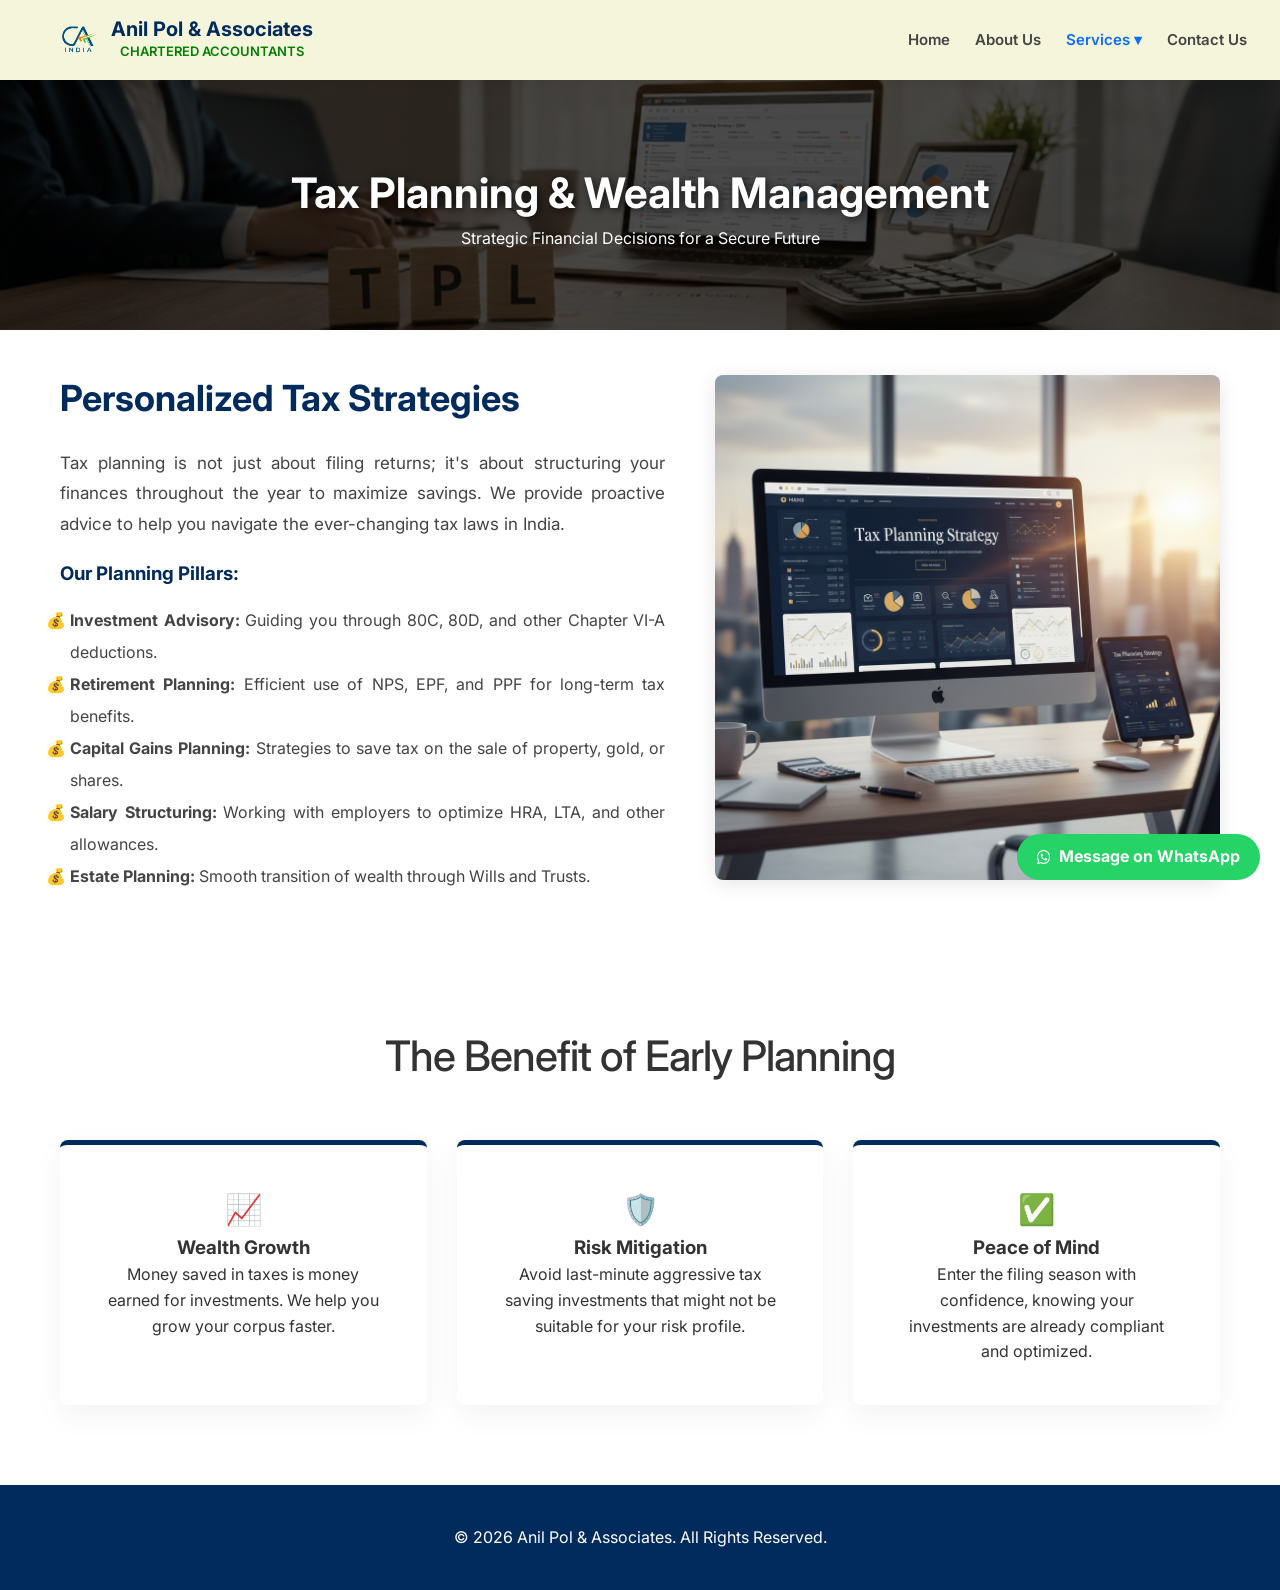
<file: tax-planning.html>
<!DOCTYPE html>
<html lang="en">
<head>
    <meta charset="UTF-8">
    <meta name="viewport" content="width=device-width, initial-scale=1.0">
    <title>Tax Planning Services | Anil Pol & Associates</title>
    <link rel="stylesheet" href="style.css">
    <link href="https://fonts.googleapis.com/css2?family=Inter:wght@400;600;700&display=swap" rel="stylesheet">
    <link rel="stylesheet" href="https://cdnjs.cloudflare.com/ajax/libs/font-awesome/4.7.0/css/font-awesome.min.css">
</head>
<body>
    <a href="https://wa.me/9535176101" class="whatsapp-float" target="_blank">
        <i class="fa fa-whatsapp"></i> <span>Message on WhatsApp</span>
    </a>

    <header class="main-header">
        <div class="header-container">
            <div class="logo-area" onclick="location.href='index.html'">
                <img src="images/ca.jpeg" alt="CA Logo" class="main-logo">
                <div class="logo-text">
                    <h1>Anil Pol & Associates</h1>
                    <span>Chartered Accountants</span>
                </div>
            </div>
            <nav class="nav-box">
                <ul class="nav-links">
                    <li><a href="index.html">Home</a></li>
                    <li><a href="about.html">About Us</a></li>
                    <li class="dropdown">
                        <a href="#" class="active">Services ▾</a>
                        <ul class="dropdown-menu">
                             <li><a href="accounting.html">Accounting</a></li>
                            <li><a href="income-tax.html">Income Tax Law</a></li>
                            <li><a href="gst.html">Goods and Services Tax</a></li>
                            <li><a href="compliance.html">Company Law & Compliance</a></li>
                             <li><a href="Auditing.html">Auditing</a></li>
                            <li><a href="VirtualCFO.html">Virtual CFO</a></li>
                        </ul>
                    </li>
                    <li><a href="index.html#contact-section">Contact Us</a></li>
                </ul>
            </nav>
        </div>
    </header>

    <main>
        <section class="hero-section" style="height: 250px; background-image: linear-gradient(rgba(0,0,0,0.7), rgba(0,0,0,0.7)), url('images/taxplan.png');">
            <div class="hero-overlay">
                <h2>Tax Planning & Wealth Management</h2>
                <p>Strategic Financial Decisions for a Secure Future</p>
            </div>
        </section>

       <section class="section-padding service-page">
            <div class="container">
                <div class="about-flex">
                    <div class="about-text-container">
                        <h2>Personalized Tax Strategies</h2>
                        <p>Tax planning is not just about filing returns; it's about structuring your finances throughout the year to maximize savings. We provide proactive advice to help you navigate the ever-changing tax laws in India.</p>
                        
                        <h3 style="margin-top: 20px; color: var(--navy);">Our Planning Pillars:</h3>
                        <ul style="margin-top: 15px; color: var(--text-grey); list-style-type: '💰 '; padding-left: 10px; line-height: 2;">
                            <li><strong>Investment Advisory:</strong> Guiding you through 80C, 80D, and other Chapter VI-A deductions.</li>
                            <li><strong>Retirement Planning:</strong> Efficient use of NPS, EPF, and PPF for long-term tax benefits.</li>
                            <li><strong>Capital Gains Planning:</strong> Strategies to save tax on the sale of property, gold, or shares.</li>
                            <li><strong>Salary Structuring:</strong> Working with employers to optimize HRA, LTA, and other allowances.</li>
                            <li><strong>Estate Planning:</strong> Smooth transition of wealth through Wills and Trusts.</li>
                        </ul>
                    </div>
                    <div class="about-image">
                        <img src="images/taxplanning.png" alt="Strategic Tax Planning">
                    </div>
                </div>
            </div>
        </section>

        <section class="services-bg section-padding">
            <div class="container">
                <h2 class="center-title">The Benefit of Early Planning</h2>
                <div class="mission-grid">
                    <div class="mv-box">
                        <div style="font-size: 30px;">📈</div>
                        <h3>Wealth Growth</h3>
                        <p>Money saved in taxes is money earned for investments. We help you grow your corpus faster.</p>
                    </div>
                    <div class="mv-box">
                        <div style="font-size: 30px;">🛡️</div>
                        <h3>Risk Mitigation</h3>
                        <p>Avoid last-minute aggressive tax saving investments that might not be suitable for your risk profile.</p>
                    </div>
                    <div class="mv-box">
                        <div style="font-size: 30px;">✅</div>
                        <h3>Peace of Mind</h3>
                        <p>Enter the filing season with confidence, knowing your investments are already compliant and optimized.</p>
                    </div>
                </div>
            </div>
        </section>
    </main>

    <footer class="main-footer">
        <p>© 2026 Anil Pol & Associates. All Rights Reserved.</p>
    </footer>

</body>
</html>
</file>
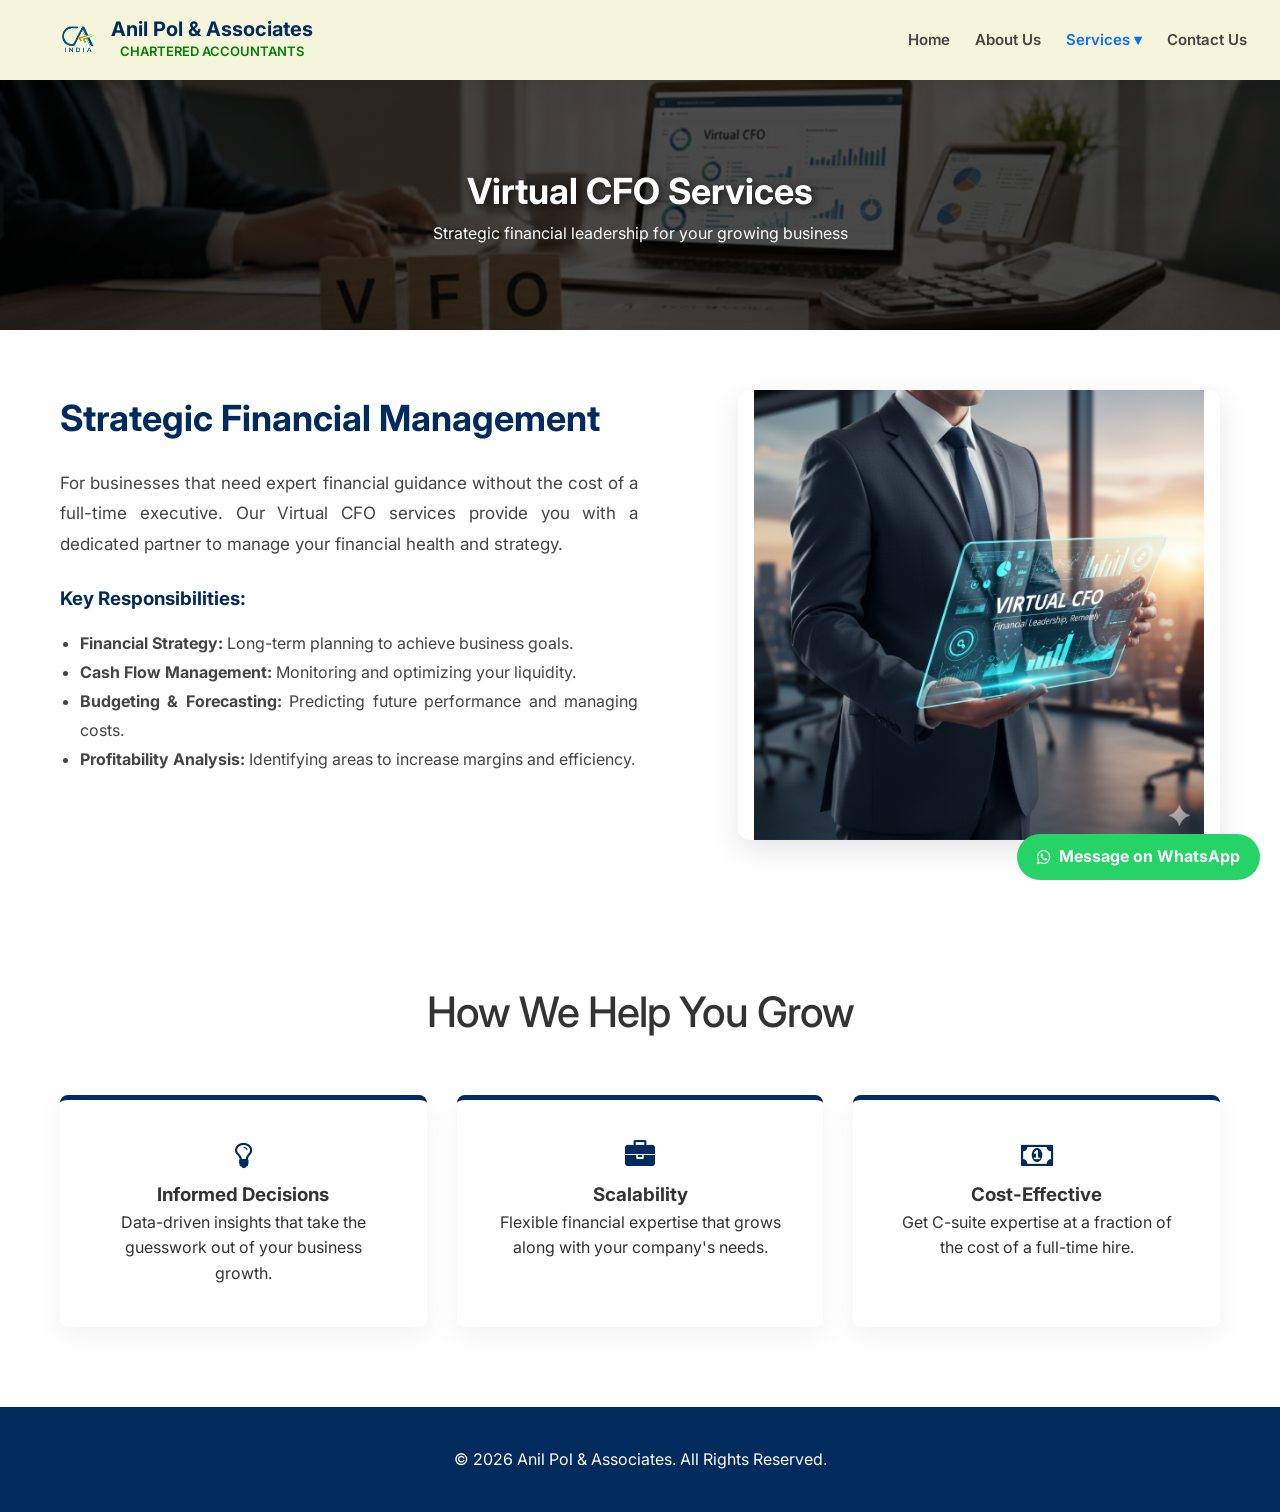
<file: VirtualCFO.html>
<!DOCTYPE html>
<html lang="en">
<head>
    <meta charset="UTF-8">
    <meta name="viewport" content="width=device-width, initial-scale=1.0">
    <title>Virtual CFO Services | Anil Pol & Associates</title>
    <link rel="stylesheet" href="style.css">
    <link href="https://fonts.googleapis.com/css2?family=Inter:wght@400;600;700&display=swap" rel="stylesheet">
    <link rel="stylesheet" href="https://cdnjs.cloudflare.com/ajax/libs/font-awesome/4.7.0/css/font-awesome.min.css">
</head>
<body>
    <a href="https://wa.me/9535176101" class="whatsapp-float" target="_blank">
        <i class="fa fa-whatsapp"></i> <span>Message on WhatsApp</span>
    </a>

    <header class="main-header">
        <div class="header-container">
            <div class="logo-area" onclick="location.href='index.html'">
                <img src="images/ca.jpeg" alt="CA Logo" class="main-logo">
                <div class="logo-text">
                    <h1>Anil Pol & Associates</h1>
                    <span>Chartered Accountants</span>
                </div>
            </div>
            <nav class="nav-box">
                <ul class="nav-links">
                    <li><a href="index.html">Home</a></li>
                    <li><a href="about.html">About Us</a></li>
                    <li class="dropdown">
                        <a href="#" class="active">Services ▾</a>
                        <ul class="dropdown-menu">
                            <li><a href="accounting.html">Accounting</a></li>
                            <li><a href="income-tax.html">Income Tax Law</a></li>
                            <li><a href="tax-planning.html">Tax Planning</a></li>
                            <li><a href="gst.html">Goods and Services Tax</a></li>
                            <li><a href="compliance.html">Company Law & Compliance</a></li>
                            <li><a href="Auditing.html">Auditing</a></li>
                            <li><a href="VirtualCFO.html">Virtual CFO</a></li>
                        </ul>
                    </li>
                    <li><a href="index.html#contact-section">Contact Us</a></li>
                </ul>
            </nav>
        </div>
    </header>

    <main>
        <section class="hero-section" style="height: 250px; background-image: linear-gradient(rgba(0,0,0,0.7), rgba(0,0,0,0.7)), url('images/VFO.png');">
            <div class="container">
                <div class="hero-overlay">
                    <h2 style="font-size: 36px;">Virtual CFO Services</h2>
                    <p>Strategic financial leadership for your growing business</p>
                </div>
            </div>
        </section>

        <section class="service-page vcfo-layout">
            <div class="container">
                <div class="about-flex">
                    <div class="about-text-container">
                        <h2>Strategic Financial Management</h2>
                        <p>For businesses that need expert financial guidance without the cost of a full-time executive. Our Virtual CFO services provide you with a dedicated partner to manage your financial health and strategy.</p>
                        
                        <h3 style="margin-top: 25px; color: var(--navy);">Key Responsibilities:</h3>
                        <ul style="margin-left: 20px; margin-top: 15px; color: var(--text-grey); line-height: 1.8;">
                            <li><strong>Financial Strategy:</strong> Long-term planning to achieve business goals.</li>
                            <li><strong>Cash Flow Management:</strong> Monitoring and optimizing your liquidity.</li>
                            <li><strong>Budgeting & Forecasting:</strong> Predicting future performance and managing costs.</li>
                            <li><strong>Profitability Analysis:</strong> Identifying areas to increase margins and efficiency.</li>
                        </ul>
                    </div>
                    <div class="about-image">
                        <img src="images/virtual.png" alt="Strategic Planning">
                    </div>
                </div>
            </div>
        </section>

        <section class="services-bg section-padding">
            <div class="container">
                <h2 class="center-title">How We Help You Grow</h2>
                <div class="mission-grid">
                    <div class="mv-box">
                        <i class="fa fa-lightbulb-o" style="font-size: 30px; color: var(--navy); margin-bottom: 10px;"></i>
                        <h3>Informed Decisions</h3>
                        <p>Data-driven insights that take the guesswork out of your business growth.</p>
                    </div>
                    <div class="mv-box">
                        <i class="fa fa-briefcase" style="font-size: 30px; color: var(--navy); margin-bottom: 10px;"></i>
                        <h3>Scalability</h3>
                        <p>Flexible financial expertise that grows along with your company's needs.</p>
                    </div>
                    <div class="mv-box">
                        <i class="fa fa-money" style="font-size: 30px; color: var(--navy); margin-bottom: 10px;"></i>
                        <h3>Cost-Effective</h3>
                        <p>Get C-suite expertise at a fraction of the cost of a full-time hire.</p>
                    </div>
                </div>
            </div>
        </section>
    </main>

    <footer class="main-footer">
        <p>© 2026 Anil Pol & Associates. All Rights Reserved.</p>
    </footer>
</body>
</html>
</file>
<file: style.css>
/* --- VARIABLES --- */
:root {
    --navy: #002b5c;
    --blue: #0d6efd;
    --gold: #C5A059;
    --light-bg: #f8f9fa;
    --white: #ffffff;
    --text-grey: #444444;
}

/* --- RESET & BASE --- */
* { 
    margin: 0; 
    padding: 0; 
    box-sizing: border-box; 
}

body { 
    font-family: 'Inter', sans-serif; 
    line-height: 1.6; 
    color: #333; 
    overflow-x: hidden; 
    background-color: var(--white);
}

/* --- FIXED HEADER & LOGO --- */
.main-header {
    position: sticky;
    top: 0;
    z-index: 1000;
    width: 100%;
    background-color: beige !important;
    min-height: 80px;
    display: flex;
    align-items: center;
    box-shadow: 0 2px 10px rgba(0,0,0,0.05);
}

.header-container {
    width: 100%;
    max-width: 98%;
    margin: 0 auto;
    display: flex;
    justify-content: space-between;
    align-items: center;
    padding: 0 10px;
}

.logo-area {
    display: flex;
    align-items: center;
    gap: -10px; 
    cursor: pointer;
    background: transparent !important;
}

.main-logo { 
    height: 80px;
    width: auto; 
    mix-blend-mode: multiply; 
    filter: contrast(120%) brightness(105%); 
    object-fit: contain;
    display: block;
}

.logo-text {
    display: flex;
    flex-direction: column;
    align-items: center;
    margin-left: -25px;
}

.logo-text h1 { 
    font-size: 20px; 
    color: #002b5c;
    font-weight: 700; 
    margin: 0; 
    line-height: 1;
}

.logo-text span { 
    font-size: 13px; 
    color: green; 
    text-transform: uppercase; 
    font-weight: 600;
    margin-top: 2px;
}

/* --- NAVIGATION --- */
.nav-box { margin-right: 10px; }
.nav-links { 
    display: flex; 
    list-style: none; 
    gap: 25px; 
    align-items: center; 
}

.nav-links a { 
    text-decoration: none; 
    color: #444; 
    font-weight: 600; 
    font-size: 15px; 
    transition: 0.3s;
}

.nav-links a:hover, .nav-links a.active { color: var(--blue); }

/* Dropdown Menu */
.dropdown { position: relative; }
.dropdown-menu { 
    position: absolute; 
    top: 100%; 
    left: 0; 
    background: white; 
    min-width: 220px; 
    display: none; 
    list-style: none; 
    box-shadow: 0 8px 16px rgba(0,0,0,0.1); 
    border-top: 3px solid var(--blue);
    z-index: 100;
}
.dropdown:hover .dropdown-menu { display: block; }

.dropdown-menu li a { 
    padding: 12px 20px; 
    display: block; 
    border-bottom: 1px solid #eee; 
    font-size: 14px;
}

/* --- HERO SECTION --- */
.hero-section {
    height: 400px;
    background: linear-gradient(rgba(0,0,0,0.6), rgba(0,0,0,0.6)), url('images/bg5.jpeg');
    background-size: cover; 
    background-position: center;
    display: flex; 
    align-items: center; 
    justify-content: center; 
    color: white; 
    text-align: center;
}
.hero-section h2 { font-size: 42px; text-shadow: 2px 2px 8px rgba(0,0,0,0.7); }

/* --- COMMON LAYOUT --- */
.container { 
    max-width: 1200px; 
    margin: 0 auto; 
    padding: 0 20px; 
}
.section-padding { padding: 80px 0; }

/* --- ABOUT SECTION --- */
.about-flex {
    display: flex;
    gap: 50px;
    align-items: center;
}
.about-image { flex: 1; }
.about-image img { width: 100%; border-radius: 8px; box-shadow: 0 4px 20px rgba(0,0,0,0.1); }

.about-text-container { flex: 1.2; }
.about-text-container h2 { margin-bottom: 20px; color: var(--navy); font-size: 36px; }
.about-text-container p { 
    font-size: 17px; 
    color: var(--text-grey); 
    line-height: 1.8; 
    text-align: justify; 
}

/* --- SERVICES SLIDER (Netflix Style) --- */
.netflix-slider {
    display: flex;
    gap: 20px;
    overflow-x: auto;
    padding: 20px 5px;
    scrollbar-width: none;
}
.netflix-slider::-webkit-scrollbar { display: none; }

.service-card {
    flex: 0 0 280px;
    height: 380px;
    background: white;
    border-radius: 12px;
    position: relative;
    overflow: hidden;
    transition: transform 0.4s ease;
    box-shadow: 0 8px 15px rgba(0,0,0,0.1);
}
.service-card:hover { transform: scale(1.05); }
.service-card img { width: 100%; height: 100%; object-fit: cover; }
.service-card h3 {
    position: absolute; bottom: 0; width: 100%; padding: 25px 15px;
    background: linear-gradient(transparent, rgba(0,0,0,0.9));
    color: white; text-align: center; font-size: 22px;
}

/* --- MISSION & VISION (Grid Layout for Service Pages) --- */
.mission-grid {
    display: flex;
    gap: 30px;
    margin-top: 40px;
}
.mv-box {
    flex: 1;
    background: var(--white);
    padding: 40px;
    border-top: 5px solid var(--navy);
    box-shadow: 0 10px 30px rgba(0,0,0,0.05);
    text-align: center;
    border-radius: 8px;
    transition: transform 0.3s ease;
}
.mv-box:hover { transform: translateY(-10px); border-top-color: var(--blue); }

/* --- CONTACT SECTION & MAP --- */
.contact-flex-wrapper { display: flex; gap: 50px; align-items: center; }
.contact-map-box { 
    flex: 1.5; 
    width: 100%;
    height: 450px;
    border-radius: 12px; 
    overflow: hidden; 
    box-shadow: 0 10px 30px rgba(0,0,0,0.1);
    margin-top: 20px;
}
.contact-map-box iframe { width: 100%; height: 100%; border: 0; }

.whatsapp-float {
    position: fixed; bottom: 20px; right: 20px;
    background-color: #25d366; color: white;
    padding: 10px 20px; border-radius: 50px;
    text-decoration: none; font-weight: bold;
    z-index: 1000; display: flex; align-items: center; gap: 8px;
}

/* --- UNIVERSAL MOBILE RESPONSIVE FIX --- */
@media (max-width: 768px) {
    .header-container { flex-direction: column; gap: 15px; }
    .logo-text { margin-left: 0; text-align: center; }
    .nav-links { justify-content: center; gap: 10px; flex-wrap: wrap; }

    /* Home Page: Keep Slider Horizontal */
    .netflix-slider {
        display: flex !important;
        flex-direction: row !important; 
        overflow-x: auto !important; 
    }

    /* Service Pages: Stack Grids Vertically */
    .mission-grid {
        display: flex !important;
        flex-direction: column !important; 
        align-items: center !important;
    }
    .mv-box { width: 100% !important; margin-bottom: 20px; }

    .about-flex, .contact-flex-wrapper { flex-direction: column !important; }
    
    /* Map Height Adjustment for Mobile */
    .contact-map-box { height: 300px !important; }

    html, body { overflow-x: hidden !important; width: 100%; }
}

.main-footer { background: var(--navy); color: white; text-align: center; padding: 40px 20px; }
.slider-wrapper {
    position: relative;
    display: flex;
    align-items: center;
}

.slider-arrow {
    position: absolute;
    top: 50%;
    transform: translateY(-50%);
    background: rgba(0, 43, 92, 0.8);
    color: white;
    width: 40px;
    height: 40px;
    border-radius: 50%;
    display: flex;
    justify-content: center;
    align-items: center;
    cursor: pointer;
    z-index: 10;
    font-size: 20px;
    font-weight: bold;
}

.left-arrow { left: 10px; }
.right-arrow { right: 10px; }

/* Hide on mobile */
@media (max-width: 768px) {
    .slider-arrow { display: none; }
}
/* Centers only the specific headings on the Home Page */
.home-heading-center, .center-title {
    text-align: center;
    width: 100%;
    display: block;
    margin-bottom: 25px;
}

/* This keeps the text and image side-by-side on desktop */
.about-flex {
    display: flex;
    gap: 50px;
    align-items: center;
    text-align: justify; /* Keeps the paragraph text clean */
}
/* --- OUR SERVICES HEADING SIZE --- */
.center-title {
    text-align: center;
    width: 100%;
    color: #333;          /* Dark Grey/Black for professional look */
    font-size: 42px;      /* Much bigger font size */
    font-weight: 500;      /* Extra bold weight */
    margin-top: 10px;     /* Space above */
    margin-bottom: 50px;  /* Space below, between heading and cards */
    letter-spacing: -1px; /* Tighter, modern look */
}

/* Make sure it scales down for phones */
@media (max-width: 768px) {
    .center-title {
        font-size: 22px;  /* Smaller size for mobile screens */
        margin-bottom: 30px;
    }
}
/* --- CONTACT SECTION SIDE-BY-SIDE LAYOUT --- */
.contact-flex-wrapper {
    display: flex;
    gap: 40px;
    align-items: flex-start;
    justify-content: space-between;
}

/* Grouping text and scanner together on the left */
.contact-left-group {
    flex: 1;
    display: flex;
    gap: 20px;
    align-items: center;
}

.contact-info-centered {
    flex: 2;
}

/* The Mini Scanner Box */
.contact-scanner-mini {
    flex: 1;
    background: #fff;
    padding: 10px;
    border: 2px solid var(--navy);
    border-radius: 8px;
    text-align: center;
    max-width: 130px; /* Keeps it small as requested */
}

.contact-scanner-mini img {
    width: 100%;
    height: auto;
    display: block;
}

.contact-scanner-mini p {
    font-size: 10px;
    font-weight: 700;
    margin-top: 5px;
    color: var(--navy);
}

.contact-map-box {
    flex: 1.2;
    height: 350px;
    border-radius: 12px;
    overflow: hidden;
    box-shadow: 0 5px 15px rgba(0,0,0,0.1);
}

/* Mobile: Stack them vertically so it doesn't break */
@media (max-width: 768px) {
    .contact-flex-wrapper, .contact-left-group {
        flex-direction: column;
        align-items: center;
        text-align: center;
    }
    .contact-map-box {
        width: 100%;
        height: 250px;
    }
}
/* This ensures the paragraph text is not bold */
.contact-details p {
    font-weight: 400; /* 400 is normal weight */
    color: #444;      /* Professional dark grey */
}

/* This keeps only the label bold */
.contact-details p strong {
    font-weight: 700;
    color: var(--navy);
}
/* Makes the email look professional but clearly interactive */
.clickable-email {
    text-decoration: none;
    color: #004080; /* A professional navy blue */
    transition: color 0.3s ease;
}

.clickable-email:hover {
    color: #d9534f; /* Changes color to red when hovered so users know they can click */
    text-decoration: underline;
}
.service-page {
    padding: 40px 0; /* Standard padding for most pages */
}

.hero-section {
    margin-bottom: 0 !important;
}

/* 2. Specific fix for Virtual CFO Page */
.vcfo-layout .about-flex {
    gap: 100px !important; /* This creates the large space between text and image */
    align-items: flex-start;
    margin-top: 20px;
}

.vcfo-layout .about-image img {
    max-height: 450px;
    width: 100%;
    object-fit: contain; /* Keeps the holographic image from stretching */
    border-radius: 12px;
    box-shadow: 0 10px 30px rgba(0,0,0,0.1);
}

/* Responsive adjustment for the VCFO gap on phones */
@media (max-width: 768px) {
    .vcfo-layout .about-flex {
        gap: 30px !important;
    }
}
/* HERO SECTION TEXT STYLING */

.hero-overlay {
    text-align: center;
    color: #ffffff;
    padding: 120px 20px;
}

/* Main Heading */
.hero-title {
    font-size: 42px;
    font-weight: 700;
    line-height: 1.3;
    max-width: 950px;
    margin: 0 auto 15px auto;
}

/* Subtitle (FIXED SIZE + MATCHING LOOK) */
.hero-subtitle {
    font-size: 20px;
    font-weight: 400;
    line-height: 1.6;
    opacity: 0.95;
    max-width: 700px;
    margin: 0 auto;
    letter-spacing: 0.5px;
}
</file>
